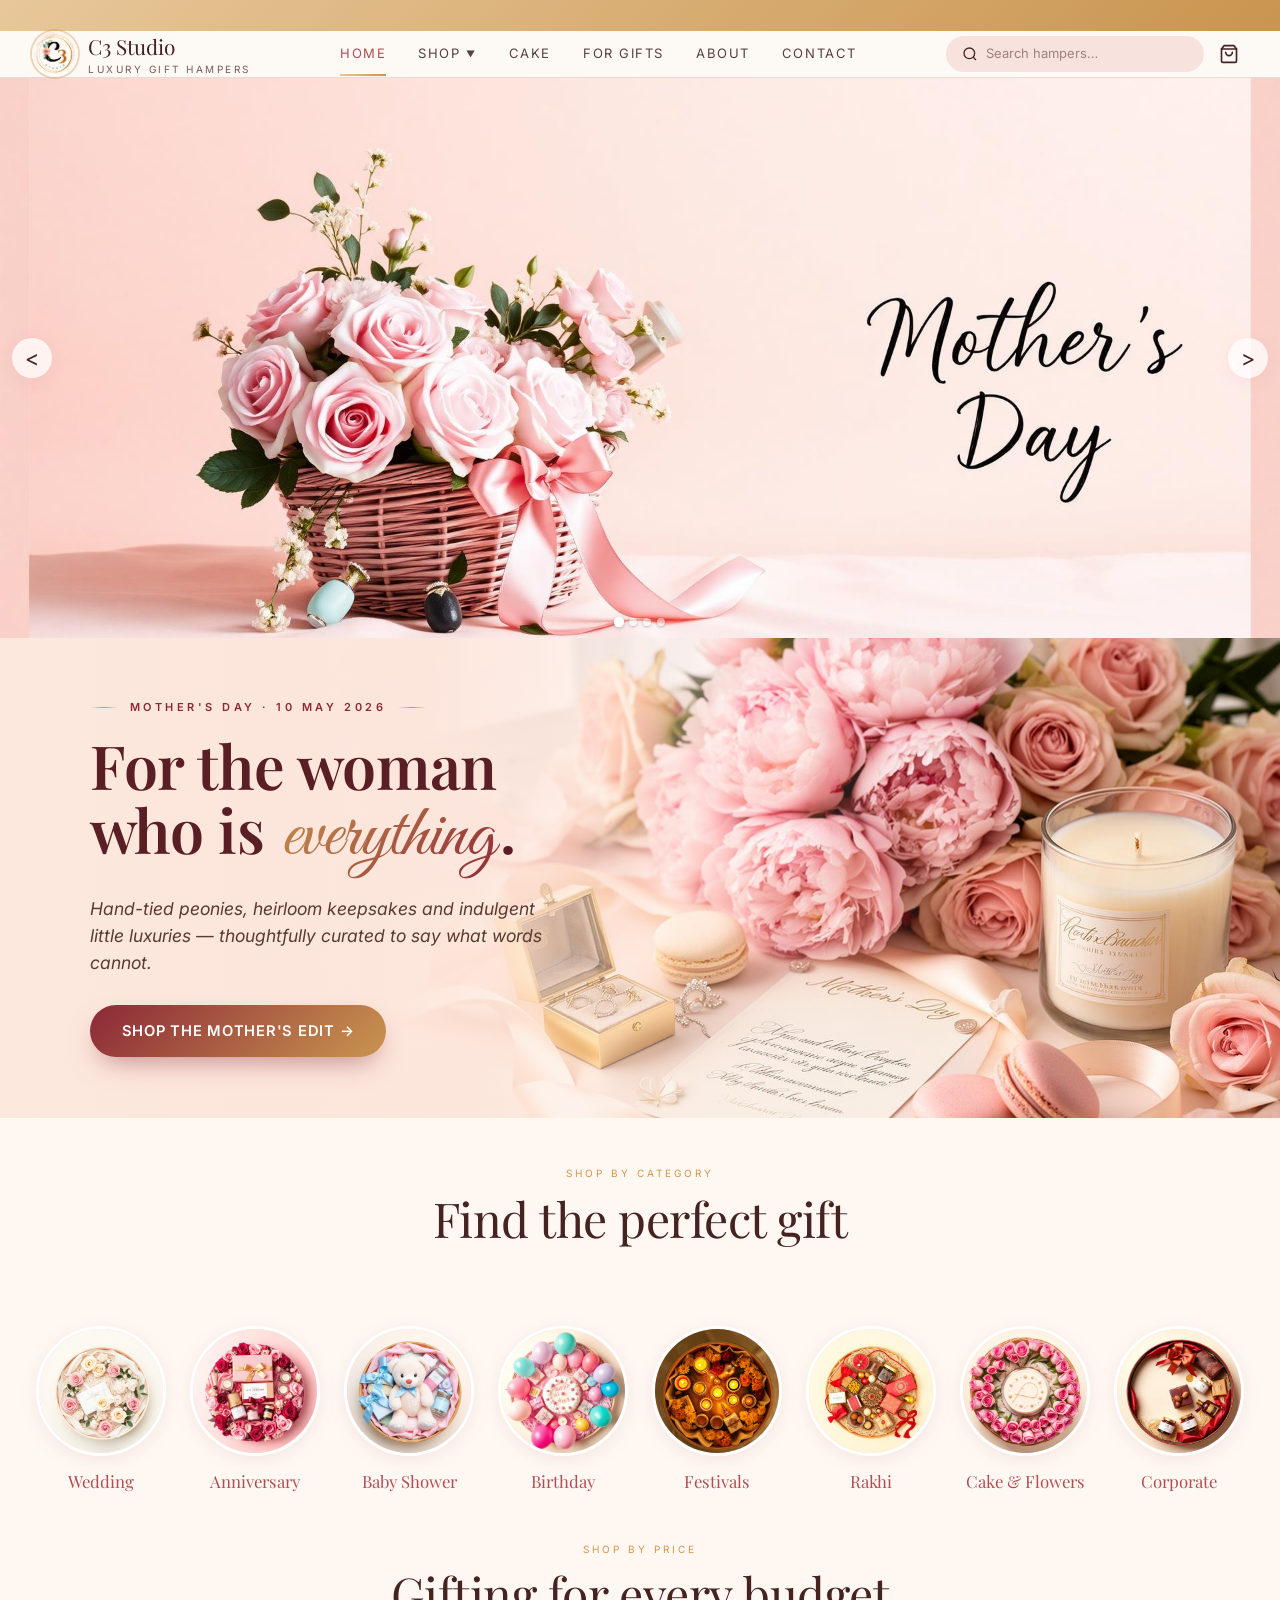
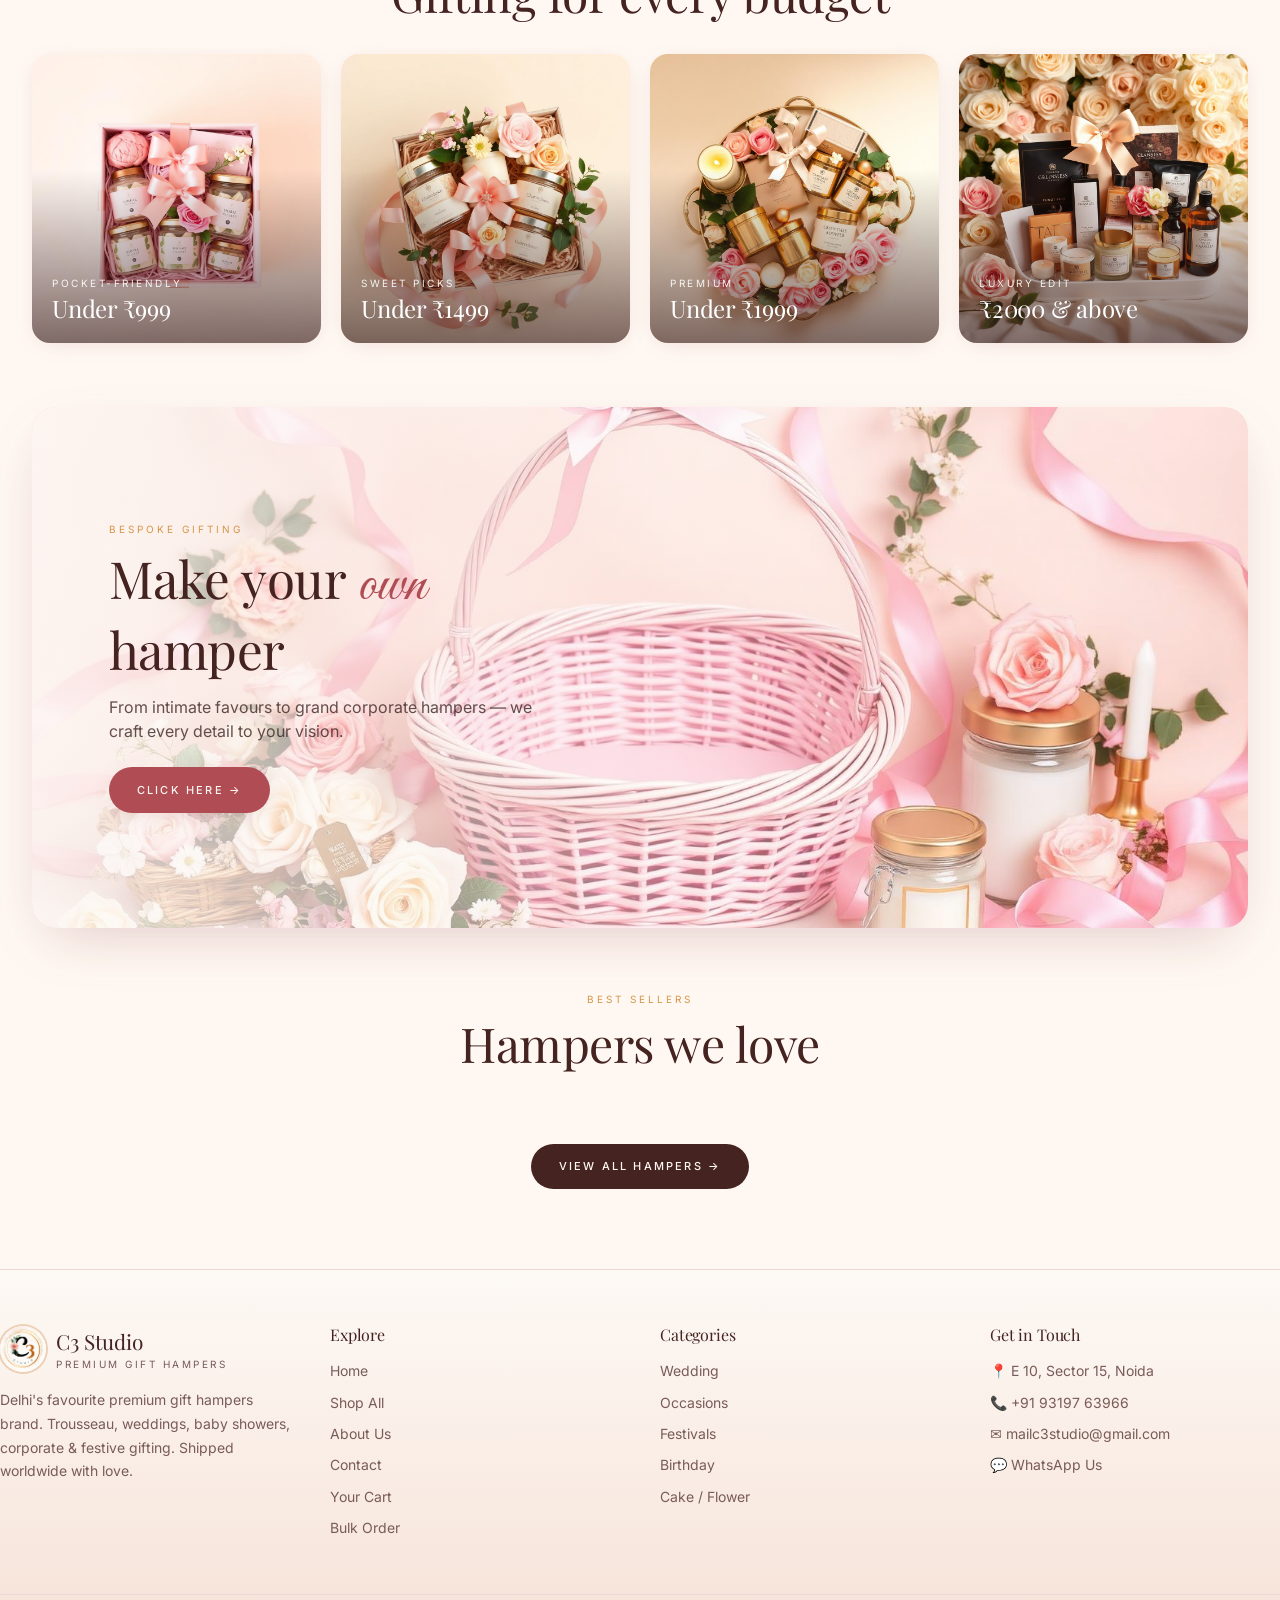
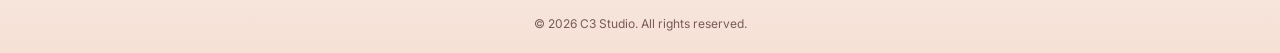
<file: index.html>
<!DOCTYPE html>
<html lang="en">
<head>
<meta charset="utf-8">
<meta name="viewport" content="width=device-width, initial-scale=1">
<title>C3 Studio — Luxury Customised Gift Hampers | Delhi NCR</title>
<meta name="description" content="Premium customised gift hampers for weddings, baby showers, corporate & festive occasions. Handcrafted in Delhi, shipped worldwide.">
<link rel="icon" href="/images/logo.png">
<link rel="preconnect" href="https://fonts.googleapis.com">
<link rel="preconnect" href="https://fonts.gstatic.com" crossorigin>
<link rel="stylesheet" href="https://fonts.googleapis.com/css2?family=Playfair+Display:wght@500;600;700&family=Inter:wght@400;500;600&family=Great+Vibes&display=swap">
<link rel="stylesheet" href="/assets/styles-D3NVSlnM.css">
<style>
:root{--radius:.75rem;--background:oklch(98.5% .012 60);--foreground:oklch(30% .05 25);--card:oklch(100% 0 0);--card-foreground:oklch(30% .05 25);--primary:oklch(55% .13 18);--primary-foreground:oklch(98% .01 60);--primary-glow:oklch(70% .15 18);--secondary:oklch(93% .025 30);--secondary-foreground:oklch(30% .05 25);--muted:oklch(93% .02 30);--muted-foreground:oklch(50% .04 25);--accent:oklch(72% .12 70);--accent-foreground:oklch(30% .05 25);--border:oklch(90% .02 30);--input:oklch(90% .02 30);--ring:oklch(72% .12 70);--gradient-gold:linear-gradient(135deg,#e8c79a,#c9954f);--gradient-blush:linear-gradient(180deg,#fdf9f5 0%,#f6e1d6 100%);--gradient-luxe:linear-gradient(135deg,#f4e0d8 0%,#ecc5b8 50%,#d8a880 100%);--shadow-soft:0 4px 24px -8px #8c28372e;--shadow-luxe:0 20px 60px -20px #78283240;--shadow-gold:0 8px 30px -10px #d49a5e66}
body{font-family:var(--font-body);background:var(--background);color:var(--foreground);margin:0}

.marquee{overflow:hidden}.marquee-track{display:flex;gap:3rem;white-space:nowrap;animation:marquee 5s linear infinite}
@keyframes marquee{0%{transform:translateX(0)}100%{transform:translateX(-50%)}}

.carousel{position:relative;overflow:hidden;background:#f3e4d8;width:100%;aspect-ratio:16/7;max-height:560px}
.carousel-slide{display:none;width:100%;height:100%}
.carousel-slide.active{display:block}
.carousel-slide img{width:100%;height:100%;object-fit:cover;object-position:center;display:block}
.carousel-arrow{position:absolute;top:50%;transform:translateY(-50%);background:rgba(255,255,255,.75);border:none;border-radius:50%;width:40px;height:40px;font-size:22px;cursor:pointer;z-index:10;display:flex;align-items:center;justify-content:center;transition:background .2s}
.carousel-arrow:hover{background:rgba(255,255,255,.95)}
.carousel-arrow.prev{left:12px}
.carousel-arrow.next{right:12px}
.carousel-dots{position:absolute;bottom:12px;left:50%;transform:translateX(-50%);display:flex;gap:6px;z-index:10}
.carousel-dots .dot{width:8px;height:8px;border-radius:50%;background:rgba(255,255,255,.5);cursor:pointer;transition:background .2s}
.carousel-dots .dot.active{background:#fff}

@media(max-width:640px){
  .carousel{aspect-ratio:4/3;max-height:none}
  .carousel-arrow{width:32px;height:32px;font-size:18px}
}

.feature-banner{width:100%;aspect-ratio:16/6;max-height:480px;overflow:hidden;background:var(--secondary)}
.feature-banner img{width:100%;height:100%;object-fit:cover;object-position:center;display:block}
@media(max-width:640px){.feature-banner{aspect-ratio:4/3;max-height:none}}

.mom-hero{position:relative;width:100%;aspect-ratio:16/6;max-height:560px;overflow:hidden;background:#fdeee5}
.mom-hero img{width:100%;height:100%;object-fit:cover;object-position:right center;display:block}
.mom-hero .mom-overlay{position:absolute;inset:0;display:flex;flex-direction:column;justify-content:center;padding:0 7vw;background:linear-gradient(90deg,rgba(253,233,222,.92) 0%,rgba(253,233,222,.7) 38%,rgba(253,233,222,.15) 62%,rgba(253,233,222,0) 80%);color:var(--foreground)}
.mom-hero .mom-overlay .eyebrow{display:inline-flex;align-items:center;gap:.75rem;font-size:11px;letter-spacing:.32em;text-transform:uppercase;color:#8c2837;margin-bottom:1.1rem;font-weight:600}
.mom-hero .mom-overlay .eyebrow::before,.mom-hero .mom-overlay .eyebrow::after{content:"";width:28px;height:1px;background:linear-gradient(90deg,transparent,#c9954f,transparent)}
.mom-hero .mom-overlay h2{font-family:'Playfair Display',serif;font-size:clamp(2rem,4.8vw,3.8rem);margin:0;line-height:1.05;font-weight:600;letter-spacing:-.01em;color:#5a1f24}
.mom-hero .mom-overlay h2 .script{font-family:'Great Vibes',cursive;background:linear-gradient(135deg,#c9954f,#8c2837);-webkit-background-clip:text;background-clip:text;color:transparent;font-weight:400;font-size:1.25em;line-height:1;padding:0 .05em}
.mom-hero .mom-overlay p{margin:1.25rem 0 1.75rem;max-width:480px;color:#5a3a32;font-size:clamp(.95rem,1.4vw,1.1rem);line-height:1.55;font-style:italic}
.mom-hero .mom-overlay .cta{align-self:flex-start;background:linear-gradient(135deg,#8c2837,#c9954f);color:#fff;padding:.95rem 2rem;border-radius:999px;text-decoration:none;font-weight:600;letter-spacing:.05em;font-size:.92rem;text-transform:uppercase;box-shadow:0 12px 28px -10px rgba(140,40,55,.55);transition:transform .25s ease,box-shadow .25s ease;border:none}
.mom-hero .mom-overlay .cta:hover{transform:translateY(-2px);box-shadow:0 18px 36px -12px rgba(140,40,55,.65)}
@media(max-width:640px){
  .mom-hero{aspect-ratio:auto!important;max-height:none!important;height:auto}
  .mom-hero img{width:100%;height:auto;object-fit:contain!important;display:block}
  .mom-hero .mom-overlay{position:relative!important;background:none!important;padding:1.5rem}
  .mom-hero h2{font-size:1.8rem}
}
</style>
</head>
<body>
<div id="nav-root"></div>

<section class="carousel" id="carousel">
  <div class="carousel-slide active"><img src="/images/banner-1.jpg" alt="Luxury Gift Hampers" fetchpriority="high"></div>
  <div class="carousel-slide"><img src="/images/banner-2.jpg" alt="Wedding Trousseau Hampers" loading="lazy"></div>
  <div class="carousel-slide"><img src="/images/banner-3.jpg" alt="Baby Shower Hampers" loading="lazy"></div>
  <div class="carousel-slide"><img src="/images/banner-4.jpg" alt="Corporate And Bulk Gifting" loading="lazy"></div>
  <button class="carousel-arrow prev" aria-label="Previous" onclick="carouselPrev()"><</button>
  <button class="carousel-arrow next" aria-label="Next" onclick="carouselNext()">></button>
  <div class="carousel-dots" id="carouselDots"></div>
</section>

<section class="mom-hero">
  <img src="/images/banner-mom.jpg" alt="Mother's Day Edit" loading="lazy">
  <div class="mom-overlay">
    <div class="eyebrow">Mother's Day · 10 May 2026</div>
    <h2>For the woman<br>who is <span class="script">everything</span>.</h2>
    <p>Hand-tied peonies, heirloom keepsakes and indulgent little luxuries — thoughtfully curated to say what words cannot.</p>
    <a href="/shop.html?q=mother" class="cta">Shop the Mother's Edit →</a>
  </div>
</section>
<br><br>

<section class="container-x section">
  <div class="section-head">
    <div class="label">Shop by Category</div>
    <h2>Find the perfect gift</h2>
  </div>
  <div class="cat-circles" id="catCircles"></div>
</section>

<section class="container-x section">
  <div class="section-head">
    <div class="label">Shop by Price</div>
    <h2>Gifting for every budget</h2>
  </div>
  <div class="price-grid">
    <a href="/shop.html?max=999" class="price-tile">
      <img src="/images/price-under999.jpg" alt="Under ₹999" loading="lazy">
      <div class="overlay"><div class="label">Pocket-friendly</div><h3>Under ₹999</h3></div>
    </a>
    <a href="/shop.html?max=1499" class="price-tile">
      <img src="/images/price-under1499.jpg" alt="Under ₹1499" loading="lazy">
      <div class="overlay"><div class="label">Sweet picks</div><h3>Under ₹1499</h3></div>
    </a>
    <a href="/shop.html?max=1999" class="price-tile">
      <img src="/images/price-under1999.jpg" alt="Under ₹1999" loading="lazy">
      <div class="overlay"><div class="label">Premium</div><h3>Under ₹1999</h3></div>
    </a>
    <a href="/shop.html?min=2000" class="price-tile">
      <img src="/images/price-luxe.jpg" alt="₹2000 & above" loading="lazy">
      <div class="overlay"><div class="label">Luxury edit</div><h3>₹2000 &amp; above</h3></div>
    </a>
  </div>
</section>

<div class="container-x">
  <a href="/contact.html" class="custom-cta" style="display:block">
    <img src="/images/custom-hamper.jpg" alt="Make your own hamper" loading="lazy">
    <div class="overlay">
      <div class="content">
        <div class="label">Bespoke Gifting</div>
        <h2>Make your <span class="em">own</span> hamper</h2>
        <p>From intimate favours to grand corporate hampers — we craft every detail to your vision.</p>
        <span class="btn btn-primary" style="margin-top:1.5rem">Click Here →</span>
      </div>
    </div>
  </a>
</div>

<section class="container-x section">
  <div class="section-head">
    <div class="label">Best Sellers</div>
    <h2>Hampers we love</h2>
  </div>
  <div class="grid-products" id="bestSellers"></div>
  <div style="text-align:center;margin-top:2.5rem">
    <a href="/shop.html" class="btn btn-dark">View All Hampers →</a>
  </div>
</section>

<div id="footer-root"></div>

<script src="/assets/site.js"></script>
<script>
// Render nav & footer
document.getElementById('nav-root').innerHTML = navHTML('home');
document.getElementById('footer-root').innerHTML = footerHTML();

// Carousel — 2 second auto-advance
const slides = document.querySelectorAll('.carousel-slide');
const dotsEl = document.getElementById('carouselDots');
let cur = 0;
slides.forEach((_,i)=>{
  const d = document.createElement('span');
  d.className = 'dot' + (i===0?' active':'');
  d.onclick = ()=>goTo(i);
  dotsEl.appendChild(d);
});
function goTo(n){
  slides[cur].classList.remove('active');
  dotsEl.children[cur].classList.remove('active');
  cur=(n+slides.length)%slides.length;
  slides[cur].classList.add('active');
  dotsEl.children[cur].classList.add('active');
}
function carouselPrev(){goTo(cur-1);}
function carouselNext(){goTo(cur+1);}
setInterval(()=>goTo(cur+1), 2000);

// Cat circles
const cats = [
  {img:"/images/cat-wedding.jpg",name:"Wedding",href:"/shop.html?category=Wedding"},
  {img:"/images/cat-anniversary.jpg",name:"Anniversary",href:"/shop.html?category=Occasions"},
  {img:"/images/cat-babyshower.jpg",name:"Baby Shower",href:"/shop.html?category=Occasions&sub=Baby+Shower+And+Baby+Announcement%2F+Baby+Arrival"},
  {img:"/images/cat-birthday.jpg",name:"Birthday",href:"/shop.html?category=Birthday"},
  {img:"/images/cat-festivals.jpg",name:"Festivals",href:"/shop.html?category=Festivals"},
  {img:"/images/cat-rakhi.jpg",name:"Rakhi",href:"/shop.html?category=Festivals&sub=Rakhi"},
  {img:"/images/cat-cake.jpg",name:"Cake & Flowers",href:"/shop.html?category=Cake%2FFlower+Hampers"},
  {img:"/images/cat-corporate.jpg",name:"Corporate",href:"/bulk.html"}
];
document.getElementById('catCircles').innerHTML = cats.map(c=>`
  <a href="${c.href}" class="cat-circle">
    <div class="img-wrap"><img src="${c.img}" alt="${c.name}" loading="lazy"></div>
    <div class="name">${c.name}</div>
  </a>`).join('');

// ---- Sanity image ref parser ----
function parseSanityImageRef(ref) {
  if (!ref) return null;
  const without = ref.replace(/^image-/, '');
  const lastDash = without.lastIndexOf('-');
  if (lastDash === -1) return null;
  const ext = without.slice(lastDash + 1);
  const base = without.slice(0, lastDash);
  return `https://cdn.sanity.io/images/vm9jk6j1/production/${base}.${ext}`;
}

// ---- Plain fetch — no CDN needed ----
const SANITY_PROJECT = "vm9jk6j1";
const SANITY_DATASET = "production";

function sanityFetch(query) {
  const url = `https://${SANITY_PROJECT}.api.sanity.io/v2025-01-01/data/query/${SANITY_DATASET}?query=${encodeURIComponent(query)}`;
  return fetch(url).then(r => r.json()).then(r => r.result);
}

sanityFetch(`*[_type == "product"]`).then((products) => {
  const formattedProducts = products.map((p) => {
    let imageUrl = "/images/placeholder.jpg";
    const imageField = p.image;
    let ref = null;
    if (Array.isArray(imageField) && imageField.length > 0) {
      ref = imageField[0]?.asset?._ref;
    } else if (imageField && !Array.isArray(imageField)) {
      ref = imageField?.asset?._ref;
    }
    if (ref) {
      const parsed = parseSanityImageRef(ref);
      if (parsed) imageUrl = parsed;
    }
    return {
      id: p._id,
      slug: p.slug?.current || p.title?.toLowerCase().replace(/\s+/g,'-'),
      name: p.title || "Product",
      price: p.price || 0,
      image: [imageUrl],
      category: p.category ? (Array.isArray(p.category) ? p.category : [p.category]) : ["Hampers"],
      subcategory: p.subcategory ? (Array.isArray(p.subcategory) ? p.subcategory : [p.subcategory]) : [],
      tagline: p.tagline || p.description || "",
      description: p.description || "",
      details: Array.isArray(p.details) ? p.details : []
    };
  });

  document.getElementById('bestSellers').innerHTML =
    formattedProducts.slice(0,8).map((p,i) => productCardHTML(p, i<4)).join('');

}).catch((err) => {
  console.warn("Sanity fetch failed:", err);
});

updateCartCount();
window.addEventListener('cart:update', updateCartCount);
</script>

</body>
</html>
</file>
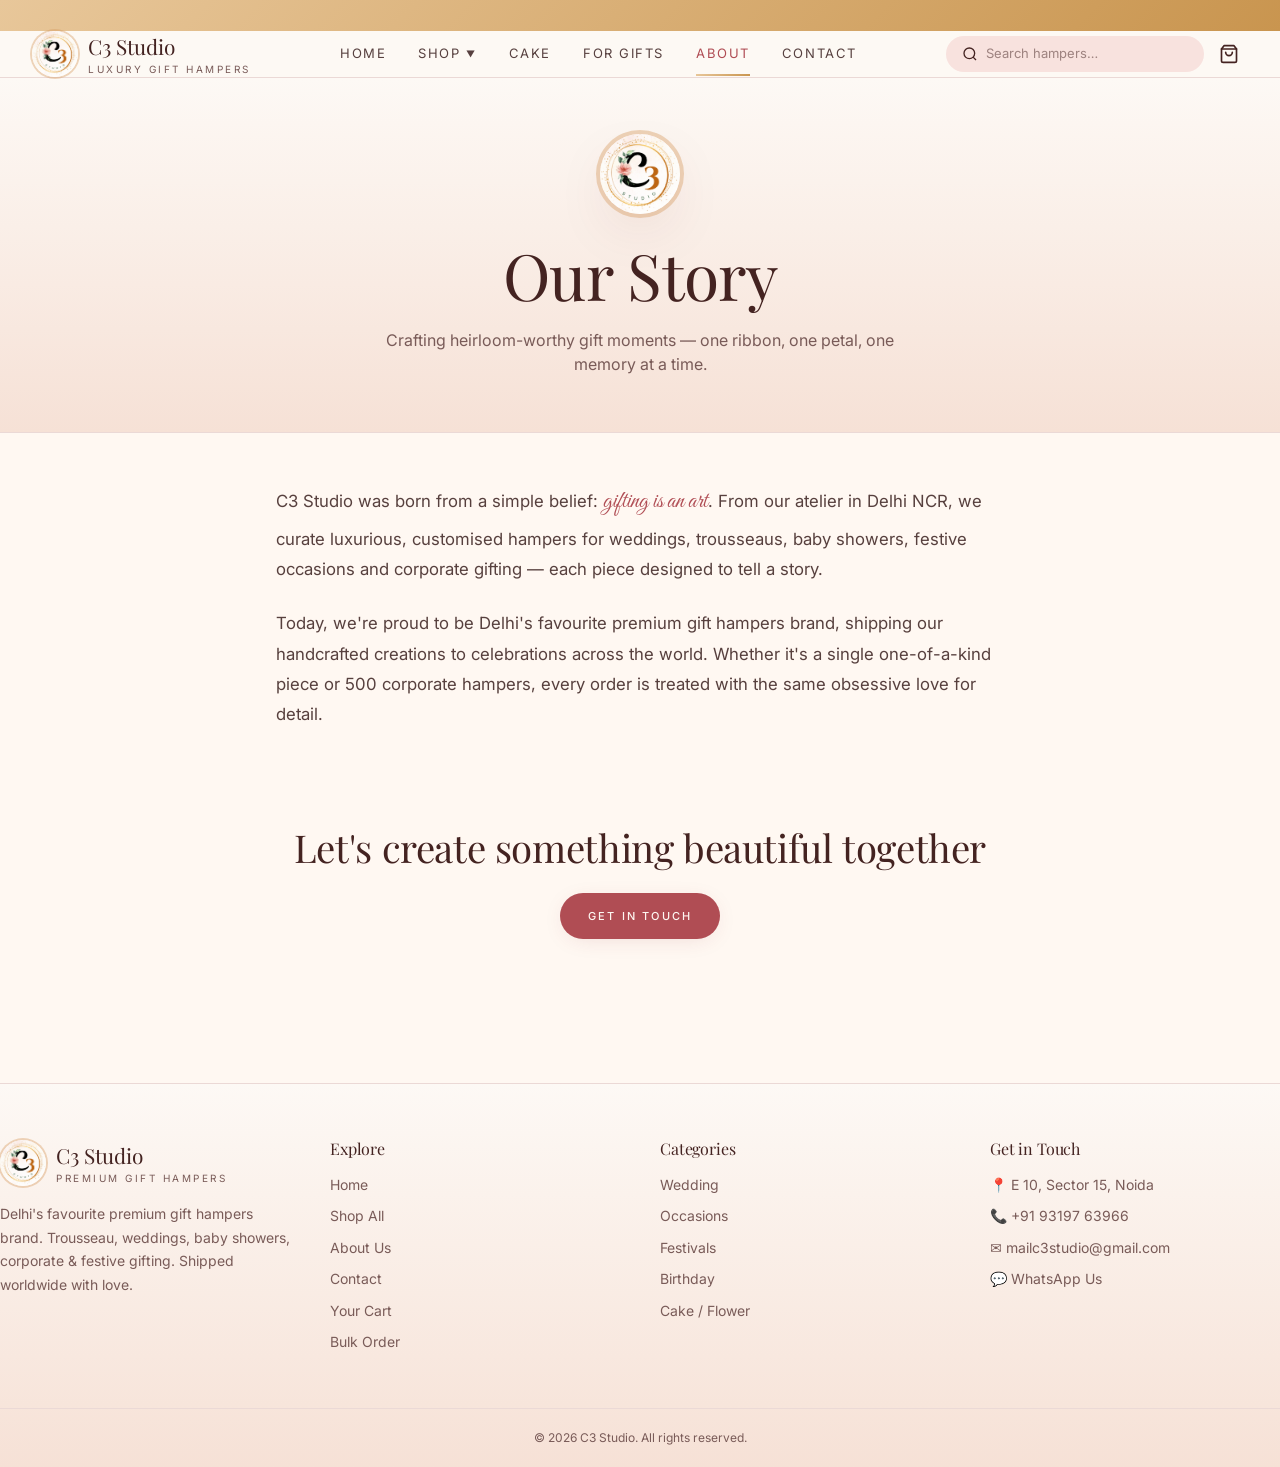
<file: about.html>
<!DOCTYPE html>
<html lang="en">
<head>
<meta charset="utf-8">
<meta name="viewport" content="width=device-width, initial-scale=1">
<title>Our Story — C3 Studio</title>
<meta name="description" content="C3 Studio — Crafting heirloom-worthy gift moments from Delhi NCR.">
<link rel="icon" href="/images/logo.png">
<link rel="preconnect" href="https://fonts.googleapis.com">
<link rel="preconnect" href="https://fonts.gstatic.com" crossorigin>
<link rel="stylesheet" href="https://fonts.googleapis.com/css2?family=Playfair+Display:wght@500;600;700&family=Inter:wght@400;500;600&family=Great+Vibes&display=swap">
<link rel="stylesheet" href="/assets/styles-D3NVSlnM.css">
<style>
:root{--radius:.75rem;--background:oklch(98.5% .012 60);--foreground:oklch(30% .05 25);--card:oklch(100% 0 0);--card-foreground:oklch(30% .05 25);--primary:oklch(55% .13 18);--primary-foreground:oklch(98% .01 60);--primary-glow:oklch(70% .15 18);--secondary:oklch(93% .025 30);--secondary-foreground:oklch(30% .05 25);--muted:oklch(93% .02 30);--muted-foreground:oklch(50% .04 25);--accent:oklch(72% .12 70);--accent-foreground:oklch(30% .05 25);--border:oklch(90% .02 30);--input:oklch(90% .02 30);--ring:oklch(72% .12 70);--gradient-gold:linear-gradient(135deg,#e8c79a,#c9954f);--gradient-blush:linear-gradient(180deg,#fdf9f5 0%,#f6e1d6 100%);--gradient-luxe:linear-gradient(135deg,#f4e0d8 0%,#ecc5b8 50%,#d8a880 100%);--shadow-soft:0 4px 24px -8px #8c28372e;--shadow-luxe:0 20px 60px -20px #78283240;--shadow-gold:0 8px 30px -10px #d49a5e66}
body{font-family:var(--font-body);background:var(--background);color:var(--foreground);margin:0}
.marquee{overflow:hidden}.marquee-track{display:flex;gap:3rem;white-space:nowrap;animation:marquee 5s linear infinite}
@keyframes marquee{0%{transform:translateX(0)}100%{transform:translateX(-50%)}}
</style>
</head>
<body>
<div id="nav-root"></div>
<section class="page-banner">
  <div class="container-x">
    <img src="/images/logo.png" alt="C3 Studio" style="width:80px;height:80px;border-radius:50%;margin:0 auto;box-shadow:0 0 0 4px rgba(212,154,94,.4),var(--shadow-luxe);object-fit:cover">
    <h1 style="margin-top:1.5rem">Our Story</h1>
    <p>Crafting heirloom-worthy gift moments — one ribbon, one petal, one memory at a time.</p>
  </div>
</section>
<section class="story">
  <p>C3 Studio was born from a simple belief: <span class="script">gifting is an art</span>. From our atelier in Delhi NCR, we curate luxurious, customised hampers for weddings, trousseaus, baby showers, festive occasions and corporate gifting — each piece designed to tell a story.</p>
  <p>Today, we're proud to be Delhi's favourite premium gift hampers brand, shipping our handcrafted creations to celebrations across the world. Whether it's a single one-of-a-kind piece or 500 corporate hampers, every order is treated with the same obsessive love for detail.</p>
</section>
<section class="container-x" style="text-align:center;padding:3rem 1rem 4rem">
  <h2 style="font-family:var(--font-display);font-size:clamp(1.75rem,3vw,2.5rem)">Let's create something beautiful together</h2>
  <a href="/contact.html" class="btn btn-primary" style="margin-top:1.5rem">Get in Touch</a>
</section>
<div id="footer-root"></div>
<script src="/assets/site.js"></script>
<script>
document.getElementById('nav-root').innerHTML = navHTML('about');
document.getElementById('footer-root').innerHTML = footerHTML();
updateCartCount();
window.addEventListener('cart:update', updateCartCount);
</script>
</body>
</html>
</file>
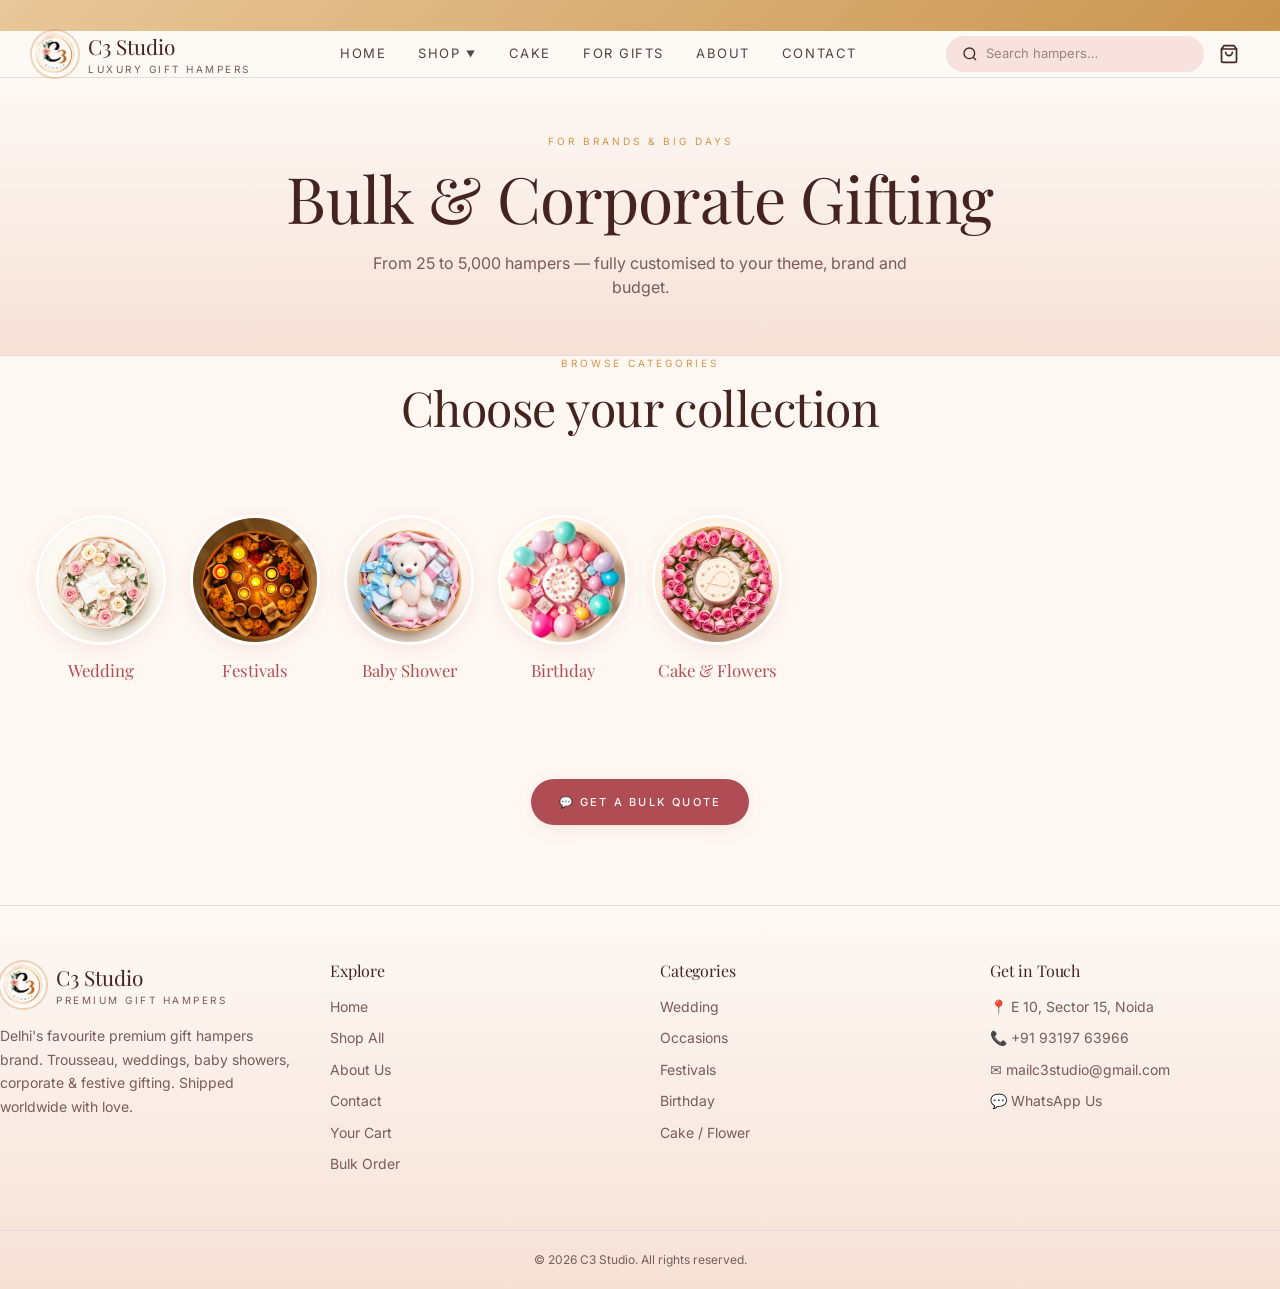
<file: bulk.html>
<!DOCTYPE html>
<html lang="en">
<head>
<meta charset="utf-8">
<meta name="viewport" content="width=device-width, initial-scale=1">
<title>Bulk & Corporate Gifting — C3 Studio</title>
<meta name="description" content="From 25 to 5,000 hampers — fully customised to your theme, brand and budget.">
<link rel="icon" href="/images/logo.png">
<link rel="preconnect" href="https://fonts.googleapis.com">
<link rel="preconnect" href="https://fonts.gstatic.com" crossorigin>
<link rel="stylesheet" href="https://fonts.googleapis.com/css2?family=Playfair+Display:wght@500;600;700&family=Inter:wght@400;500;600&family=Great+Vibes&display=swap">
<link rel="stylesheet" href="/assets/styles-D3NVSlnM.css">
<style>
:root{--radius:.75rem;--background:oklch(98.5% .012 60);--foreground:oklch(30% .05 25);--card:oklch(100% 0 0);--card-foreground:oklch(30% .05 25);--primary:oklch(55% .13 18);--primary-foreground:oklch(98% .01 60);--primary-glow:oklch(70% .15 18);--secondary:oklch(93% .025 30);--secondary-foreground:oklch(30% .05 25);--muted:oklch(93% .02 30);--muted-foreground:oklch(50% .04 25);--accent:oklch(72% .12 70);--accent-foreground:oklch(30% .05 25);--border:oklch(90% .02 30);--input:oklch(90% .02 30);--ring:oklch(72% .12 70);--gradient-gold:linear-gradient(135deg,#e8c79a,#c9954f);--gradient-blush:linear-gradient(180deg,#fdf9f5 0%,#f6e1d6 100%);--gradient-luxe:linear-gradient(135deg,#f4e0d8 0%,#ecc5b8 50%,#d8a880 100%);--shadow-soft:0 4px 24px -8px #8c28372e;--shadow-luxe:0 20px 60px -20px #78283240;--shadow-gold:0 8px 30px -10px #d49a5e66}
body{font-family:var(--font-body);background:var(--background);color:var(--foreground);margin:0}
.marquee{overflow:hidden}.marquee-track{display:flex;gap:3rem;white-space:nowrap;animation:marquee 5s linear infinite}
@keyframes marquee{0%{transform:translateX(0)}100%{transform:translateX(-50%)}}
</style>
</head>
<body>
<div id="nav-root"></div>
<section class="page-banner">
  <div class="container-x">
    <div class="label">For Brands & Big Days</div>
    <h1>Bulk & Corporate Gifting</h1>
    <p>From 25 to 5,000 hampers — fully customised to your theme, brand and budget.</p>
  </div>
</section>
<section class="container-x section">
  <div class="section-head">
    <div class="label">Browse Categories</div>
    <h2>Choose your collection</h2>
  </div>
  <div class="cat-circles">
    <a href="/shop.html?category=Wedding" class="cat-circle">
      <div class="img-wrap"><img src="/images/cat-wedding.jpg" alt="Wedding" loading="lazy"></div>
      <div class="name">Wedding</div>
    </a>
    <a href="/shop.html?category=Festivals" class="cat-circle">
      <div class="img-wrap"><img src="/images/cat-festivals.jpg" alt="Festivals" loading="lazy"></div>
      <div class="name">Festivals</div>
    </a>
    <a href="/shop.html?category=Occasions&sub=Baby+Shower+And+Baby+Announcement%2F+Baby+Arrival" class="cat-circle">
      <div class="img-wrap"><img src="/images/cat-babyshower.jpg" alt="Baby Shower" loading="lazy"></div>
      <div class="name">Baby Shower</div>
    </a>
    <a href="/shop.html?category=Birthday" class="cat-circle">
      <div class="img-wrap"><img src="/images/cat-birthday.jpg" alt="Birthday" loading="lazy"></div>
      <div class="name">Birthday</div>
    </a>
    <a href="/shop.html?category=Cake%2FFlower+Hampers" class="cat-circle">
      <div class="img-wrap"><img src="/images/cat-cake.jpg" alt="Cake & Flowers" loading="lazy"></div>
      <div class="name">Cake & Flowers</div>
    </a>
  </div>
  <div style="text-align:center;margin-top:3rem">
    <a id="bulkWA" href="#" target="_blank" rel="noreferrer" class="btn btn-primary">💬 Get a Bulk Quote</a>
  </div>
</section>
<div id="footer-root"></div>
<script src="/assets/site.js"></script>
<script>
document.getElementById('nav-root').innerHTML = navHTML('');
document.getElementById('footer-root').innerHTML = footerHTML();
document.getElementById('bulkWA').href = 'https://wa.me/'+WA+'?text='+encodeURIComponent("Hi C3 Studio! I'd like a bulk gifting quote.");
updateCartCount();
window.addEventListener('cart:update', updateCartCount);
</script>
</body>
</html>
</file>
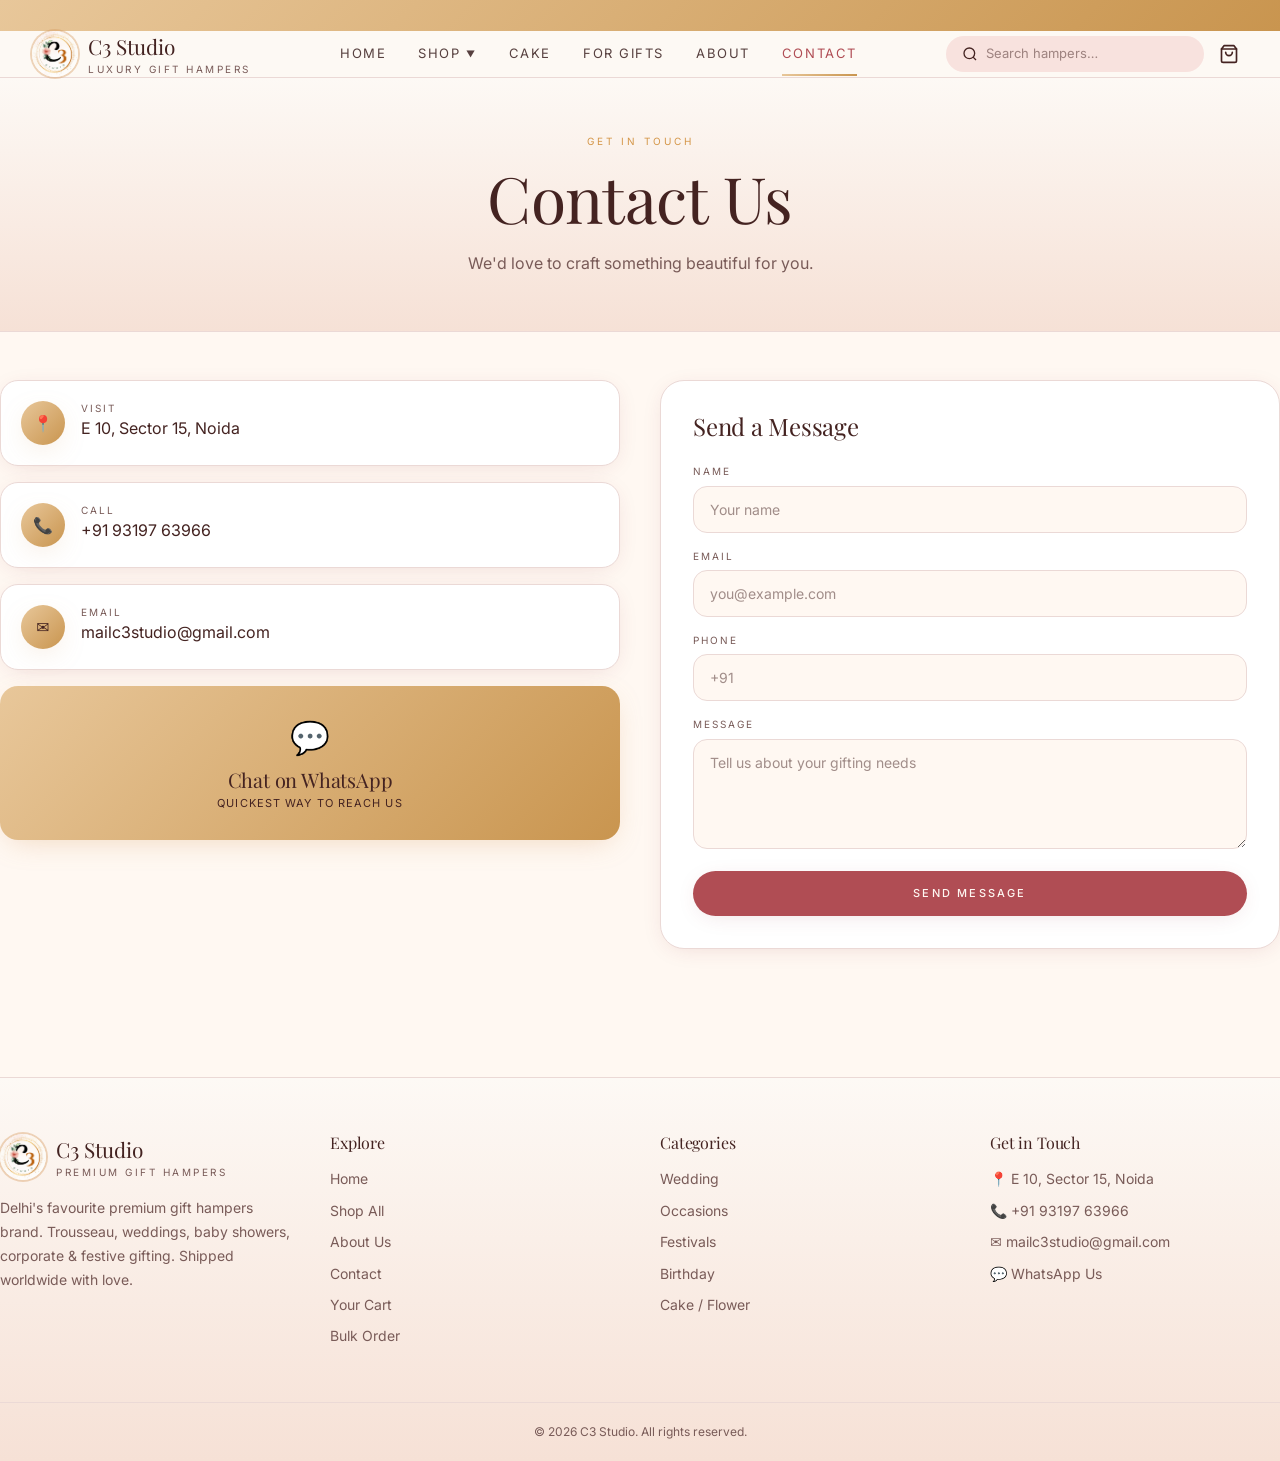
<file: contact.html>
<!DOCTYPE html>
<html lang="en">
<head>
<meta charset="utf-8">
<meta name="viewport" content="width=device-width, initial-scale=1">
<title>Contact Us — C3 Studio</title>
<meta name="description" content="Get in touch with C3 Studio for custom gift hampers, bulk orders and more.">
<link rel="icon" href="/images/logo.png">
<link rel="preconnect" href="https://fonts.googleapis.com">
<link rel="preconnect" href="https://fonts.gstatic.com" crossorigin>
<link rel="stylesheet" href="https://fonts.googleapis.com/css2?family=Playfair+Display:wght@500;600;700&family=Inter:wght@400;500;600&family=Great+Vibes&display=swap">
<link rel="stylesheet" href="/assets/styles-D3NVSlnM.css">
<style>
:root{--radius:.75rem;--background:oklch(98.5% .012 60);--foreground:oklch(30% .05 25);--card:oklch(100% 0 0);--card-foreground:oklch(30% .05 25);--primary:oklch(55% .13 18);--primary-foreground:oklch(98% .01 60);--primary-glow:oklch(70% .15 18);--secondary:oklch(93% .025 30);--secondary-foreground:oklch(30% .05 25);--muted:oklch(93% .02 30);--muted-foreground:oklch(50% .04 25);--accent:oklch(72% .12 70);--accent-foreground:oklch(30% .05 25);--border:oklch(90% .02 30);--input:oklch(90% .02 30);--ring:oklch(72% .12 70);--gradient-gold:linear-gradient(135deg,#e8c79a,#c9954f);--gradient-blush:linear-gradient(180deg,#fdf9f5 0%,#f6e1d6 100%);--gradient-luxe:linear-gradient(135deg,#f4e0d8 0%,#ecc5b8 50%,#d8a880 100%);--shadow-soft:0 4px 24px -8px #8c28372e;--shadow-luxe:0 20px 60px -20px #78283240;--shadow-gold:0 8px 30px -10px #d49a5e66}
body{font-family:var(--font-body);background:var(--background);color:var(--foreground);margin:0}
.marquee{overflow:hidden}.marquee-track{display:flex;gap:3rem;white-space:nowrap;animation:marquee 5s linear infinite}
@keyframes marquee{0%{transform:translateX(0)}100%{transform:translateX(-50%)}}
</style>
</head>
<body>
<div id="nav-root"></div>
<section class="page-banner">
  <div class="container-x">
    <div class="label">Get in Touch</div>
    <h1>Contact Us</h1>
    <p>We'd love to craft something beautiful for you.</p>
  </div>
</section>
<section class="container-x contact-grid">
  <div>
    <div class="info-card">
      <div class="info-icon">📍</div>
      <div>
        <div style="font-size:10px;letter-spacing:.2em;text-transform:uppercase;color:var(--muted-foreground)">Visit</div>
        <div id="addr"></div>
      </div>
    </div>
    <div class="info-card">
      <div class="info-icon">📞</div>
      <div>
        <div style="font-size:10px;letter-spacing:.2em;text-transform:uppercase;color:var(--muted-foreground)">Call</div>
        <div><a id="phoneLink" href="#"></a></div>
      </div>
    </div>
    <div class="info-card">
      <div class="info-icon">✉</div>
      <div>
        <div style="font-size:10px;letter-spacing:.2em;text-transform:uppercase;color:var(--muted-foreground)">Email</div>
        <div><a id="emailLink" href="#"></a></div>
      </div>
    </div>
    <a id="waCard" href="#" target="_blank" rel="noreferrer" class="wa-card">
      <div style="font-size:2rem">💬</div>
      <h3 style="font-size:1.25rem;font-family:var(--font-display);margin-top:.4rem">Chat on WhatsApp</h3>
      <p style="font-size:11px;letter-spacing:.1em;margin-top:.25rem">QUICKEST WAY TO REACH US</p>
    </a>
  </div>
  <form class="form-card" onsubmit="sendMessage(event)">
    <h2>Send a Message</h2>
    <div class="field"><label>Name</label><input name="name" required placeholder="Your name"></div>
    <div class="field"><label>Email</label><input name="email" type="email" required placeholder="you@example.com"></div>
    <div class="field"><label>Phone</label><input name="phone" type="tel" placeholder="+91"></div>
    <div class="field"><label>Message</label><textarea name="message" required placeholder="Tell us about your gifting needs"></textarea></div>
    <button type="submit" class="btn btn-primary" style="width:100%">Send Message</button>
  </form>
</section>
<div id="footer-root"></div>
<script src="/assets/site.js"></script>
<script>
document.getElementById('nav-root').innerHTML = navHTML('contact');
document.getElementById('footer-root').innerHTML = footerHTML();
document.getElementById('addr').textContent = ADDRESS;
document.getElementById('phoneLink').href = 'tel:' + PHONE.replace(/\s+/g,'');
document.getElementById('phoneLink').textContent = PHONE;
document.getElementById('emailLink').href = 'mailto:' + EMAIL;
document.getElementById('emailLink').textContent = EMAIL;
document.getElementById('waCard').href = 'https://wa.me/' + WA;
function sendMessage(e){
  e.preventDefault();
  const fd = new FormData(e.target);
  const text = `Hi C3 Studio! 🌸\n\nName: ${fd.get('name')}\nEmail: ${fd.get('email')}\nPhone: ${fd.get('phone')}\n\n${fd.get('message')}`;
  window.open('https://wa.me/'+WA+'?text='+encodeURIComponent(text),'_blank');
}
updateCartCount();
window.addEventListener('cart:update', updateCartCount);
</script>
</body>
</html>
</file>
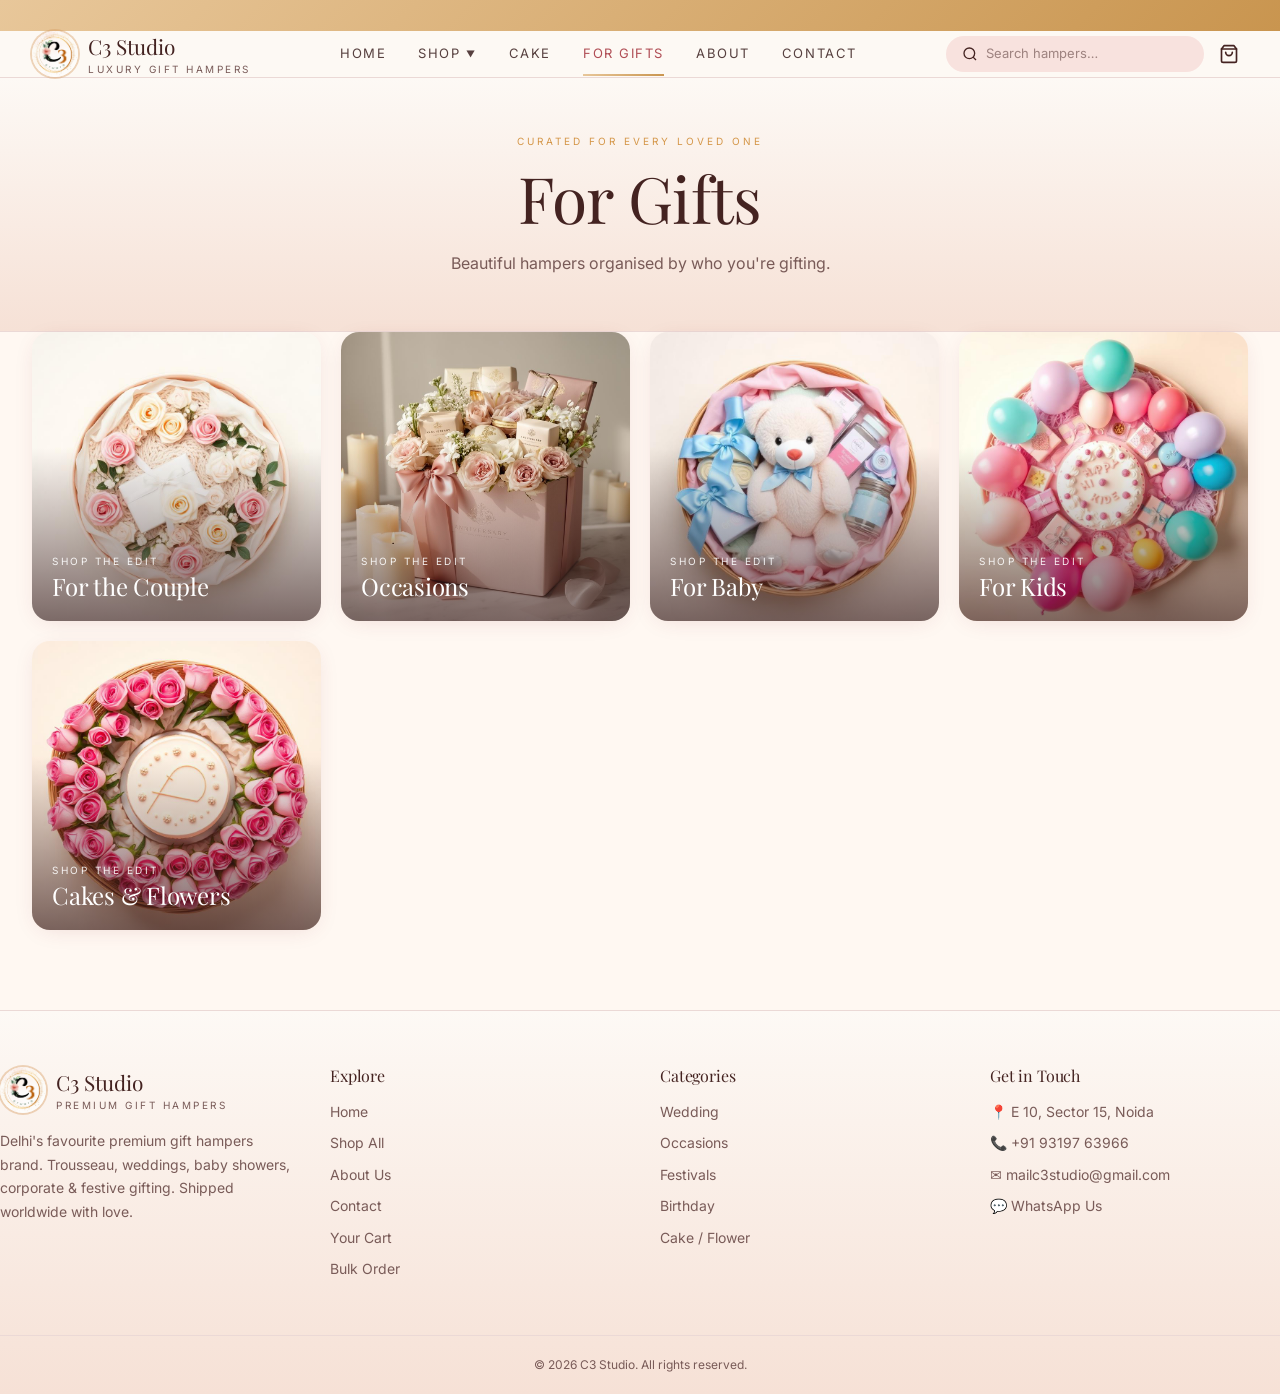
<file: gifts.html>
<!DOCTYPE html>
<html lang="en">
<head>
<meta charset="utf-8">
<meta name="viewport" content="width=device-width, initial-scale=1">
<title>For Gifts — C3 Studio</title>
<meta name="description" content="Beautiful hampers organised by who you're gifting.">
<link rel="icon" href="/images/logo.png">
<link rel="preconnect" href="https://fonts.googleapis.com">
<link rel="preconnect" href="https://fonts.gstatic.com" crossorigin>
<link rel="stylesheet" href="https://fonts.googleapis.com/css2?family=Playfair+Display:wght@500;600;700&family=Inter:wght@400;500;600&family=Great+Vibes&display=swap">
<link rel="stylesheet" href="/assets/styles-D3NVSlnM.css">
<style>
:root{--radius:.75rem;--background:oklch(98.5% .012 60);--foreground:oklch(30% .05 25);--card:oklch(100% 0 0);--card-foreground:oklch(30% .05 25);--primary:oklch(55% .13 18);--primary-foreground:oklch(98% .01 60);--primary-glow:oklch(70% .15 18);--secondary:oklch(93% .025 30);--secondary-foreground:oklch(30% .05 25);--muted:oklch(93% .02 30);--muted-foreground:oklch(50% .04 25);--accent:oklch(72% .12 70);--accent-foreground:oklch(30% .05 25);--border:oklch(90% .02 30);--input:oklch(90% .02 30);--ring:oklch(72% .12 70);--gradient-gold:linear-gradient(135deg,#e8c79a,#c9954f);--gradient-blush:linear-gradient(180deg,#fdf9f5 0%,#f6e1d6 100%);--gradient-luxe:linear-gradient(135deg,#f4e0d8 0%,#ecc5b8 50%,#d8a880 100%);--shadow-soft:0 4px 24px -8px #8c28372e;--shadow-luxe:0 20px 60px -20px #78283240;--shadow-gold:0 8px 30px -10px #d49a5e66}
body{font-family:var(--font-body);background:var(--background);color:var(--foreground);margin:0}
.marquee{overflow:hidden}.marquee-track{display:flex;gap:3rem;white-space:nowrap;animation:marquee 5s linear infinite}
@keyframes marquee{0%{transform:translateX(0)}100%{transform:translateX(-50%)}}
</style>
</head>
<body>
<div id="nav-root"></div>
<section class="page-banner">
  <div class="container-x">
    <div class="label">Curated For Every Loved One</div>
    <h1>For Gifts</h1>
    <p>Beautiful hampers organised by who you're gifting.</p>
  </div>
</section>
<section class="container-x section">
  <div class="price-grid">
    <a href="/shop.html?category=Wedding" class="price-tile">
      <img src="/images/cat-wedding.jpg" alt="For the Couple" loading="lazy">
      <div class="overlay"><div class="label">Shop the edit</div><h3>For the Couple</h3></div>
    </a>
    <a href="/shop.html?category=Occasions" class="price-tile">
      <img src="/images/cat-occasions.jpg" alt="Occasions" loading="lazy">
      <div class="overlay"><div class="label">Shop the edit</div><h3>Occasions</h3></div>
    </a>
    <a href="/shop.html?category=Occasions&sub=Baby+Shower+And+Baby+Announcement%2F+Baby+Arrival" class="price-tile">
      <img src="/images/cat-babyshower.jpg" alt="For Baby" loading="lazy">
      <div class="overlay"><div class="label">Shop the edit</div><h3>For Baby</h3></div>
    </a>
    <a href="/shop.html?category=Birthday" class="price-tile">
      <img src="/images/cat-birthday.jpg" alt="For Kids" loading="lazy">
      <div class="overlay"><div class="label">Shop the edit</div><h3>For Kids</h3></div>
    </a>
    <a href="/shop.html?category=Cake%2FFlower+Hampers" class="price-tile">
      <img src="/images/cat-cake.jpg" alt="Cakes & Flowers" loading="lazy">
      <div class="overlay"><div class="label">Shop the edit</div><h3>Cakes & Flowers</h3></div>
    </a>
  </div>
</section>
<div id="footer-root"></div>
<script src="/assets/site.js"></script>
<script>
document.getElementById('nav-root').innerHTML = navHTML('gifts');
document.getElementById('footer-root').innerHTML = footerHTML();
updateCartCount();
window.addEventListener('cart:update', updateCartCount);
</script>
</body>
</html>
</file>
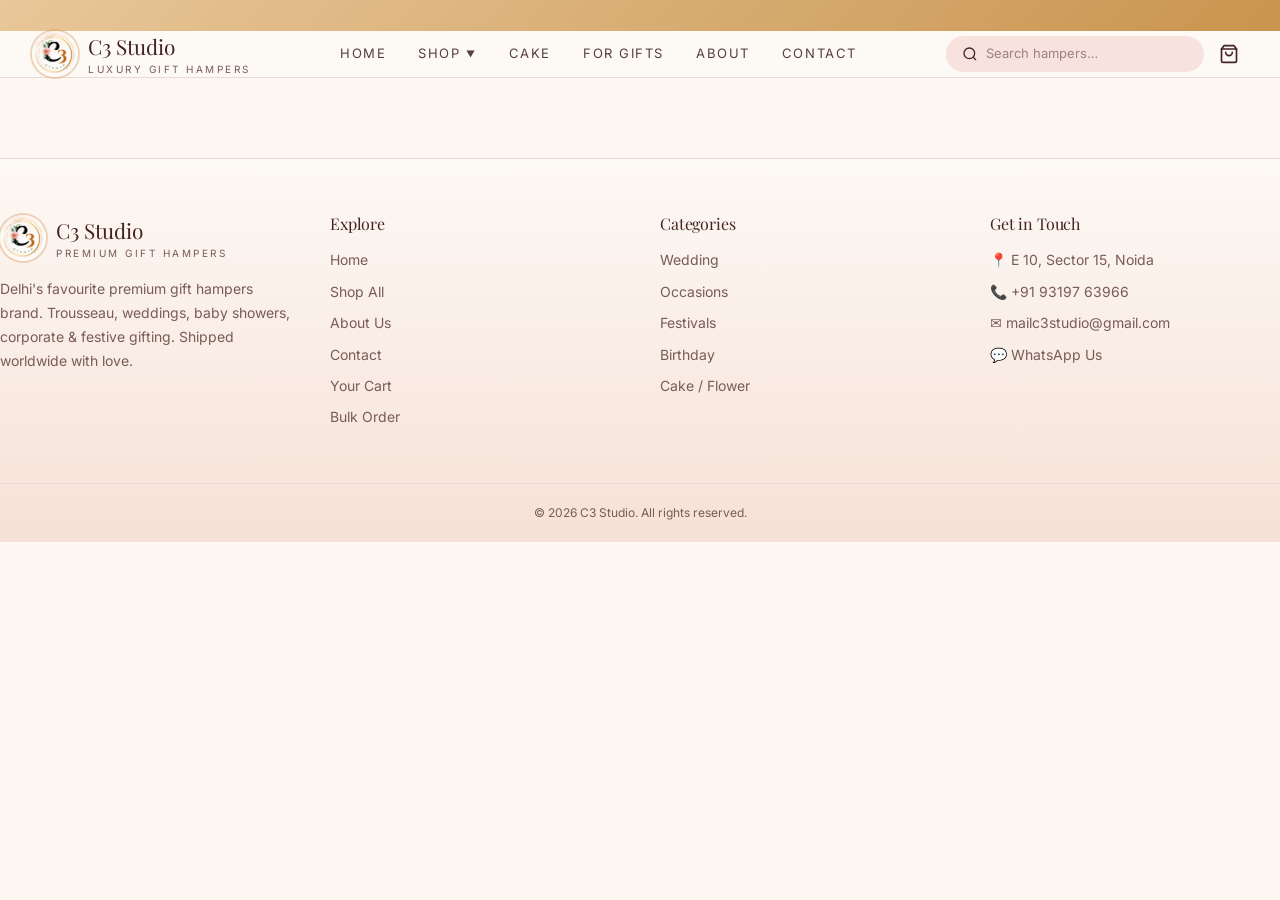
<file: product.html>
<!DOCTYPE html>
<html lang="en">
<head>
<meta charset="utf-8">
<meta name="viewport" content="width=device-width, initial-scale=1">
<title>Product — C3 Studio</title>
<meta name="description" content="Premium gift hampers by C3 Studio.">
<link rel="icon" href="/images/logo.png">
<link rel="preconnect" href="https://fonts.googleapis.com">
<link rel="preconnect" href="https://fonts.gstatic.com" crossorigin>
<link rel="stylesheet" href="https://fonts.googleapis.com/css2?family=Playfair+Display:wght@500;600;700&family=Inter:wght@400;500;600&family=Great+Vibes&display=swap">
<link rel="stylesheet" href="/assets/styles-D3NVSlnM.css">
<style>
:root{--radius:.75rem;--background:oklch(98.5% .012 60);--foreground:oklch(30% .05 25);--card:oklch(100% 0 0);--card-foreground:oklch(30% .05 25);--primary:oklch(55% .13 18);--primary-foreground:oklch(98% .01 60);--primary-glow:oklch(70% .15 18);--secondary:oklch(93% .025 30);--secondary-foreground:oklch(30% .05 25);--muted:oklch(93% .02 30);--muted-foreground:oklch(50% .04 25);--accent:oklch(72% .12 70);--accent-foreground:oklch(30% .05 25);--border:oklch(90% .02 30);--input:oklch(90% .02 30);--ring:oklch(72% .12 70);--gradient-gold:linear-gradient(135deg,#e8c79a,#c9954f);--gradient-blush:linear-gradient(180deg,#fdf9f5 0%,#f6e1d6 100%);--gradient-luxe:linear-gradient(135deg,#f4e0d8 0%,#ecc5b8 50%,#d8a880 100%);--shadow-soft:0 4px 24px -8px #8c28372e;--shadow-luxe:0 20px 60px -20px #78283240;--shadow-gold:0 8px 30px -10px #d49a5e66}
body{font-family:var(--font-body);background:var(--background);color:var(--foreground);margin:0}
.marquee{overflow:hidden}.marquee-track{display:flex;gap:3rem;white-space:nowrap;animation:marquee 5s linear infinite}
@keyframes marquee{0%{transform:translateX(0)}100%{transform:translateX(-50%)}}

/* Product image slider */
.pdp-slider{position:relative;overflow:hidden;border-radius:var(--radius);background:var(--secondary)}
.pdp-slides{display:flex;transition:transform .35s ease}
.pdp-slide{min-width:100%;aspect-ratio:1/1}
.pdp-slide img{width:100%;height:100%;object-fit:cover;display:block;border-radius:var(--radius)}
.pdp-arrow{position:absolute;top:50%;transform:translateY(-50%);background:rgba(255,255,255,.82);border:none;border-radius:50%;width:38px;height:38px;font-size:20px;cursor:pointer;z-index:10;display:flex;align-items:center;justify-content:center;box-shadow:0 2px 8px rgba(0,0,0,.12);transition:background .2s}
.pdp-arrow:hover{background:#fff}
.pdp-arrow.prev{left:10px}
.pdp-arrow.next{right:10px}
.pdp-dots{display:flex;justify-content:center;gap:6px;margin-top:.6rem}
.pdp-dots span{width:8px;height:8px;border-radius:50%;background:var(--border);cursor:pointer;transition:background .2s}
.pdp-dots span.active{background:var(--primary)}
.pdp-thumbs{display:flex;gap:.5rem;margin-top:.75rem;overflow-x:auto;padding-bottom:4px}
.pdp-thumbs button{flex-shrink:0;border:2px solid transparent;padding:0;border-radius:10px;overflow:hidden;cursor:pointer;background:none;transition:border-color .2s}
.pdp-thumbs button.active{border-color:var(--primary)}
.pdp-thumbs img{width:72px;height:72px;object-fit:cover;display:block}
@media(max-width:640px){
  .pdp-thumbs img{width:56px;height:56px}
  .pdp-arrow{width:30px;height:30px;font-size:16px}
}
</style>
</head>
<body>
<div id="nav-root"></div>
<div id="page-root"></div>
<div id="footer-root"></div>

<script src="/assets/site.js"></script>

<script>
document.getElementById('nav-root').innerHTML = navHTML('');
document.getElementById('footer-root').innerHTML = footerHTML();

const params = new URLSearchParams(window.location.search);
const slug = params.get('slug');


// ===== FIND PRODUCT =====
let p = PRODUCTS.find(x => x.slug === slug);

if (p) {

  renderProductPage(p);

} else {

  // Static me nahi mila → Sanity se fetch karo
  loadSanityProductBySlug(slug, function(sanityProduct) {

    if (sanityProduct) {

      renderProductPage(sanityProduct);

    } else {

      document.getElementById('page-root').innerHTML = `
        <div style="text-align:center;padding:5rem">
          <p style="font-size:1.5rem;color:var(--muted-foreground)">
            Hamper not found
          </p>

          <a href="/shop.html"
             class="btn btn-primary"
             style="margin-top:1rem">
             Back to Shop
          </a>
        </div>
      `;
    }

  });
}



// ===== RENDER PRODUCT PAGE =====
function renderProductPage(product) {

  document.title = product.name + ' — C3 Studio';

  const imgs = Array.isArray(product.image)
    ? product.image
    : [product.image];

  const cat = Array.isArray(product.category)
    ? product.category.join(' · ')
    : product.category;

  const hasMultiple = imgs.length > 1;


  // ===== RELATED PRODUCTS =====
  const pCats = normArr(product.category)
    .concat(normArr(product.subcategory));

  const catSet = new Set(pCats);

  let related = PRODUCTS.filter(p =>
    p.id !== product.id &&
    normArr(p.category)
      .concat(normArr(p.subcategory))
      .some(c => catSet.has(c))
  ).slice(0, 4);

  if (!related.length) {
    related = PRODUCTS.filter(p => p.id !== product.id).slice(0, 4);
  }


  // ===== IMAGE SLIDER =====
  const sliderHTML = `
    <div class="pdp-slider" id="pdpSlider">

      <div class="pdp-slides" id="pdpSlides">
        ${imgs.map(src => `
          <div class="pdp-slide">
            <img src="${src}" alt="${product.name}" fetchpriority="high">
          </div>
        `).join('')}
      </div>

      ${hasMultiple ? `
        <button class="pdp-arrow prev" onclick="pdpGo(pdpCur-1)">‹</button>
        <button class="pdp-arrow next" onclick="pdpGo(pdpCur+1)">›</button>
      ` : ''}

    </div>

    ${hasMultiple ? `
      <div class="pdp-dots" id="pdpDots">
        ${imgs.map((_, i) => `
          <span class="${i === 0 ? 'active' : ''}"
                onclick="pdpGo(${i})"></span>
        `).join('')}
      </div>
    ` : ''}

    ${hasMultiple ? `
      <div class="pdp-thumbs" id="pdpThumbs">

        ${imgs.map((src, i) => `
          <button
            class="${i === 0 ? 'active' : ''}"
            onclick="pdpGo(${i})"
            id="pdpThumb${i}">

            <img src="${src}" alt="">
          </button>
        `).join('')}

      </div>
    ` : ''}
  `;



  // ===== PAGE HTML =====
  document.getElementById('page-root').innerHTML = `

    <div class="container-x" style="padding-top:1.5rem">
      <a href="/shop.html"
         style="font-size:11px;letter-spacing:.2em;text-transform:uppercase">
         ← Back to Shop
      </a>
    </div>

    <section class="container-x product-grid">

      <div>
        ${sliderHTML}
      </div>

      <div class="product-info">

        <div class="product-cat">${cat}</div>

        <h1>${product.name}</h1>

        <div class="product-tag">
          ${product.tagline || ''}
        </div>

        <div class="product-price">

          <span class="price">
            ${fmtPrice(product.price)}
          </span>

          ${product.oldPrice ? `
            <span class="price-old" style="font-size:1.1rem">
              ${fmtPrice(product.oldPrice)}
            </span>

            <span class="save-tag">
              Save ${fmtPrice(product.oldPrice - product.price)}
            </span>
          ` : ''}

        </div>

        <p class="product-desc">
          ${product.description || ''}
        </p>

        <ul class="detail-list">

          ${(product.details || []).map(d => `
            <li>
              <span class="detail-check">✓</span>
              ${d}
            </li>
          `).join('')}

        </ul>

        <div class="qty-cta">

          <div class="qty-control">
            <button onclick="changeQty(-1)">−</button>
            <span id="qtyVal">1</span>
            <button onclick="changeQty(1)">+</button>
          </div>

          <button class="btn btn-dark" onclick="addToCartPDP()">
            🛍 Add to Cart
          </button>

          <a href="${waCustomise(product)}"
             target="_blank"
             rel="noreferrer"
             class="btn btn-gold">

             ✨ Customise This Hamper
          </a>

          <a href="${waOrder(product)}"
             target="_blank"
             rel="noreferrer"
             class="btn btn-primary">

             💬 Order on WhatsApp
          </a>

        </div>

      </div>

    </section>


    <section class="container-x section">

      <h2 style="font-family:var(--font-display);font-size:2rem;margin-bottom:2rem">
        You may also love
      </h2>

      <div class="grid-products">
        ${related.map(p => productCardHTML(p)).join('')}
      </div>

    </section>
  `;



  // ===== SLIDER LOGIC =====
  let pdpCur = 0;
  const totalImgs = imgs.length;

  window.pdpGo = function(n) {

    pdpCur = ((n % totalImgs) + totalImgs) % totalImgs;

    document.getElementById('pdpSlides').style.transform =
      `translateX(-${pdpCur * 100}%)`;

    if (document.getElementById('pdpDots')) {

      document
        .querySelectorAll('#pdpDots span')
        .forEach((s, i) => {
          s.classList.toggle('active', i === pdpCur);
        });
    }

    document
      .querySelectorAll('[id^="pdpThumb"]')
      .forEach((b, i) => {
        b.classList.toggle('active', i === pdpCur);
      });
  };



  // ===== TOUCH SUPPORT =====
  let ts = 0;
  let tx = 0;

  const sliderEl = document.getElementById('pdpSlider');

  if (sliderEl && hasMultiple) {

    sliderEl.addEventListener('touchstart', e => {
      ts = e.touches[0].clientX;
      tx = ts;
    }, { passive: true });

    sliderEl.addEventListener('touchmove', e => {
      tx = e.touches[0].clientX;
    }, { passive: true });

    sliderEl.addEventListener('touchend', () => {

      const d = ts - tx;

      if (Math.abs(d) > 40) {
        window.pdpGo(d > 0 ? pdpCur + 1 : pdpCur - 1);
      }

    });
  }



  // ===== QTY =====
  let qty = 1;

  window.changeQty = function(d) {

    qty = Math.max(1, qty + d);

    document.getElementById('qtyVal').textContent = qty;
  };



  // ===== CART =====
  window.addToCartPDP = function() {

    cartAdd(product.id, qty);

    showToast('Added to cart ✓');
  };

}


updateCartCount();

window.addEventListener('cart:update', updateCartCount);
</script>
</body>
</html>
</file>
<file: assets/styles-D3NVSlnM.css>
@layer properties{@supports (((-webkit-hyphens:none)) and (not (margin-trim:inline))) or ((-moz-orient:inline) and (not (color:rgb(from red r g b)))){*,:before,:after,::backdrop{--tw-translate-x:0;--tw-translate-y:0;--tw-translate-z:0;--tw-rotate-x:initial;--tw-rotate-y:initial;--tw-rotate-z:initial;--tw-skew-x:initial;--tw-skew-y:initial;--tw-space-y-reverse:0;--tw-space-x-reverse:0;--tw-border-style:solid;--tw-leading:initial;--tw-font-weight:initial;--tw-tracking:initial;--tw-ordinal:initial;--tw-slashed-zero:initial;--tw-numeric-figure:initial;--tw-numeric-spacing:initial;--tw-numeric-fraction:initial;--tw-shadow:0 0 #0000;--tw-shadow-color:initial;--tw-shadow-alpha:100%;--tw-inset-shadow:0 0 #0000;--tw-inset-shadow-color:initial;--tw-inset-shadow-alpha:100%;--tw-ring-color:initial;--tw-ring-shadow:0 0 #0000;--tw-inset-ring-color:initial;--tw-inset-ring-shadow:0 0 #0000;--tw-ring-inset:initial;--tw-ring-offset-width:0px;--tw-ring-offset-color:#fff;--tw-ring-offset-shadow:0 0 #0000;--tw-outline-style:solid;--tw-blur:initial;--tw-brightness:initial;--tw-contrast:initial;--tw-grayscale:initial;--tw-hue-rotate:initial;--tw-invert:initial;--tw-opacity:initial;--tw-saturate:initial;--tw-sepia:initial;--tw-drop-shadow:initial;--tw-drop-shadow-color:initial;--tw-drop-shadow-alpha:100%;--tw-drop-shadow-size:initial;--tw-duration:initial;--tw-ease:initial;--tw-content:"";--tw-animation-delay:0s;--tw-animation-direction:normal;--tw-animation-duration:initial;--tw-animation-fill-mode:none;--tw-animation-iteration-count:1;--tw-enter-blur:0;--tw-enter-opacity:1;--tw-enter-rotate:0;--tw-enter-scale:1;--tw-enter-translate-x:0;--tw-enter-translate-y:0;--tw-exit-blur:0;--tw-exit-opacity:1;--tw-exit-rotate:0;--tw-exit-scale:1;--tw-exit-translate-x:0;--tw-exit-translate-y:0}}}@layer theme{:root,:host{--font-sans:ui-sans-serif, system-ui, sans-serif, "Apple Color Emoji", "Segoe UI Emoji", "Segoe UI Symbol", "Noto Color Emoji";--font-mono:ui-monospace, SFMono-Regular, Menlo, Monaco, Consolas, "Liberation Mono", "Courier New", monospace;--color-black:#000;--spacing:.25rem;--container-sm:24rem;--container-md:28rem;--container-lg:32rem;--text-xs:.75rem;--text-xs--line-height:calc(1 / .75);--text-sm:.875rem;--text-sm--line-height:calc(1.25 / .875);--text-base:1rem;--text-base--line-height: 1.5 ;--text-lg:1.125rem;--text-lg--line-height:calc(1.75 / 1.125);--text-2xl:1.5rem;--text-2xl--line-height:calc(2 / 1.5);--font-weight-normal:400;--font-weight-medium:500;--font-weight-semibold:600;--font-weight-bold:700;--tracking-tight:-.025em;--tracking-widest:.1em;--leading-relaxed:1.625;--ease-in-out:cubic-bezier(.4, 0, .2, 1);--animate-pulse:pulse 2s cubic-bezier(.4, 0, .6, 1) infinite;--aspect-video:16 / 9;--default-transition-duration:.15s;--default-transition-timing-function:cubic-bezier(.4, 0, .2, 1);--default-font-family:var(--font-sans);--default-mono-font-family:var(--font-mono);--color-border:var(--border);--font-display:"Playfair Display", Georgia, serif;--font-script:"Great Vibes", cursive;--font-body:"Inter", system-ui, sans-serif}}@layer base{*,:after,:before,::backdrop{box-sizing:border-box;border:0 solid;margin:0;padding:0}::file-selector-button{box-sizing:border-box;border:0 solid;margin:0;padding:0}html,:host{-webkit-text-size-adjust:100%;tab-size:4;line-height:1.5;font-family:var(--default-font-family,ui-sans-serif, system-ui, sans-serif, "Apple Color Emoji", "Segoe UI Emoji", "Segoe UI Symbol", "Noto Color Emoji");font-feature-settings:var(--default-font-feature-settings,normal);font-variation-settings:var(--default-font-variation-settings,normal);-webkit-tap-highlight-color:transparent}hr{height:0;color:inherit;border-top-width:1px}abbr:where([title]){-webkit-text-decoration:underline dotted;text-decoration:underline dotted}h1,h2,h3,h4,h5,h6{font-size:inherit;font-weight:inherit}a{color:inherit;-webkit-text-decoration:inherit;text-decoration:inherit}b,strong{font-weight:bolder}code,kbd,samp,pre{font-family:var(--default-mono-font-family,ui-monospace, SFMono-Regular, Menlo, Monaco, Consolas, "Liberation Mono", "Courier New", monospace);font-feature-settings:var(--default-mono-font-feature-settings,normal);font-variation-settings:var(--default-mono-font-variation-settings,normal);font-size:1em}small{font-size:80%}sub,sup{vertical-align:baseline;font-size:75%;line-height:0;position:relative}sub{bottom:-.25em}sup{top:-.5em}table{text-indent:0;border-color:inherit;border-collapse:collapse}:-moz-focusring{outline:auto}progress{vertical-align:baseline}summary{display:list-item}ol,ul,menu{list-style:none}img,svg,video,canvas,audio,iframe,embed,object{vertical-align:middle;display:block}img,video{max-width:100%;height:auto}button,input,select,optgroup,textarea{font:inherit;font-feature-settings:inherit;font-variation-settings:inherit;letter-spacing:inherit;color:inherit;opacity:1;background-color:#0000;border-radius:0}::file-selector-button{font:inherit;font-feature-settings:inherit;font-variation-settings:inherit;letter-spacing:inherit;color:inherit;opacity:1;background-color:#0000;border-radius:0}:where(select:is([multiple],[size])) optgroup{font-weight:bolder}:where(select:is([multiple],[size])) optgroup option{padding-inline-start:20px}::file-selector-button{margin-inline-end:4px}::placeholder{opacity:1}@supports (not ((-webkit-appearance:-apple-pay-button))) or (contain-intrinsic-size:1px){::placeholder{color:currentColor}@supports (color:color-mix(in lab,red,red)){::placeholder{color:color-mix(in oklab,currentcolor 50%,transparent)}}}textarea{resize:vertical}::-webkit-search-decoration{-webkit-appearance:none}::-webkit-date-and-time-value{min-height:1lh;text-align:inherit}::-webkit-datetime-edit{display:inline-flex}::-webkit-datetime-edit-fields-wrapper{padding:0}::-webkit-datetime-edit{padding-block:0}::-webkit-datetime-edit-year-field{padding-block:0}::-webkit-datetime-edit-month-field{padding-block:0}::-webkit-datetime-edit-day-field{padding-block:0}::-webkit-datetime-edit-hour-field{padding-block:0}::-webkit-datetime-edit-minute-field{padding-block:0}::-webkit-datetime-edit-second-field{padding-block:0}::-webkit-datetime-edit-millisecond-field{padding-block:0}::-webkit-datetime-edit-meridiem-field{padding-block:0}::-webkit-calendar-picker-indicator{line-height:1}:-moz-ui-invalid{box-shadow:none}button,input:where([type=button],[type=reset],[type=submit]){appearance:button}::file-selector-button{appearance:button}::-webkit-inner-spin-button{height:auto}::-webkit-outer-spin-button{height:auto}[hidden]:where(:not([hidden=until-found])){display:none!important}*{border-color:var(--color-border)}html{scroll-behavior:smooth}body{background:var(--background);color:var(--foreground);font-family:var(--font-body);-webkit-font-smoothing:antialiased;line-height:1.5}h1,h2,h3,h4,.font-display{font-family:var(--font-display);letter-spacing:-.01em;line-height:1.15}.font-script{font-family:var(--font-script)}a{color:inherit;text-decoration:none}img{max-width:100%;display:block}}@layer components;@layer utilities{.pointer-events-none{pointer-events:none}.invisible{visibility:hidden}.sr-only{clip-path:inset(50%);white-space:nowrap;border-width:0;width:1px;height:1px;margin:-1px;padding:0;position:absolute;overflow:hidden}.absolute{position:absolute}.fixed{position:fixed}.relative{position:relative}.inset-0{inset:calc(var(--spacing) * 0)}.inset-x-0{inset-inline:calc(var(--spacing) * 0)}.inset-y-0{inset-block:calc(var(--spacing) * 0)}.start{inset-inline-start:var(--spacing)}.-top-12{top:calc(var(--spacing) * -12)}.top-0{top:calc(var(--spacing) * 0)}.top-1\.5{top:calc(var(--spacing) * 1.5)}.top-1\/2{top:50%}.top-3\.5{top:calc(var(--spacing) * 3.5)}.top-4{top:calc(var(--spacing) * 4)}.top-\[1px\]{top:1px}.top-\[50\%\]{top:50%}.top-\[60\%\]{top:60%}.top-full{top:100%}.-right-12{right:calc(var(--spacing) * -12)}.right-0{right:calc(var(--spacing) * 0)}.right-1{right:calc(var(--spacing) * 1)}.right-2{right:calc(var(--spacing) * 2)}.right-3{right:calc(var(--spacing) * 3)}.right-4{right:calc(var(--spacing) * 4)}.-bottom-12{bottom:calc(var(--spacing) * -12)}.bottom-0{bottom:calc(var(--spacing) * 0)}.-left-12{left:calc(var(--spacing) * -12)}.left-0{left:calc(var(--spacing) * 0)}.left-1\/2{left:50%}.left-2{left:calc(var(--spacing) * 2)}.left-\[50\%\]{left:50%}.z-10{z-index:10}.z-20{z-index:20}.z-50{z-index:50}.z-\[1\]{z-index:1}.container{width:100%}@media(min-width:40rem){.container{max-width:40rem}}@media(min-width:48rem){.container{max-width:48rem}}@media(min-width:64rem){.container{max-width:64rem}}@media(min-width:80rem){.container{max-width:80rem}}@media(min-width:96rem){.container{max-width:96rem}}.-mx-1{margin-inline:calc(var(--spacing) * -1)}.mx-2{margin-inline:calc(var(--spacing) * 2)}.mx-3\.5{margin-inline:calc(var(--spacing) * 3.5)}.mx-auto{margin-inline:auto}.my-0\.5{margin-block:calc(var(--spacing) * .5)}.my-1{margin-block:calc(var(--spacing) * 1)}.-mt-4{margin-top:calc(var(--spacing) * -4)}.mt-1\.5{margin-top:calc(var(--spacing) * 1.5)}.mt-2{margin-top:calc(var(--spacing) * 2)}.mt-4{margin-top:calc(var(--spacing) * 4)}.mt-6{margin-top:calc(var(--spacing) * 6)}.mt-24{margin-top:calc(var(--spacing) * 24)}.mt-auto{margin-top:auto}.mr-2{margin-right:calc(var(--spacing) * 2)}.mb-1{margin-bottom:calc(var(--spacing) * 1)}.mb-6{margin-bottom:calc(var(--spacing) * 6)}.-ml-4{margin-left:calc(var(--spacing) * -4)}.ml-1{margin-left:calc(var(--spacing) * 1)}.ml-auto{margin-left:auto}.block{display:block}.flex{display:flex}.grid{display:grid}.hidden{display:none}.inline-block{display:inline-block}.inline-flex{display:inline-flex}.table{display:table}.aspect-square{aspect-ratio:1}.aspect-video{aspect-ratio:var(--aspect-video)}.size-\(--cell-size\){width:var(--cell-size);height:var(--cell-size)}.size-4{width:calc(var(--spacing) * 4);height:calc(var(--spacing) * 4)}.h-\(--cell-size\){height:var(--cell-size)}.h-1\.5{height:calc(var(--spacing) * 1.5)}.h-2{height:calc(var(--spacing) * 2)}.h-2\.5{height:calc(var(--spacing) * 2.5)}.h-3{height:calc(var(--spacing) * 3)}.h-3\.5{height:calc(var(--spacing) * 3.5)}.h-4{height:calc(var(--spacing) * 4)}.h-5{height:calc(var(--spacing) * 5)}.h-7{height:calc(var(--spacing) * 7)}.h-8{height:calc(var(--spacing) * 8)}.h-9{height:calc(var(--spacing) * 9)}.h-10{height:calc(var(--spacing) * 10)}.h-12{height:calc(var(--spacing) * 12)}.h-16{height:calc(var(--spacing) * 16)}.h-\[1px\]{height:1px}.h-\[var\(--radix-navigation-menu-viewport-height\)\]{height:var(--radix-navigation-menu-viewport-height)}.h-\[var\(--radix-select-trigger-height\)\]{height:var(--radix-select-trigger-height)}.h-auto{height:auto}.h-full{height:100%}.h-px{height:1px}.h-svh{height:100svh}.max-h-\(--radix-context-menu-content-available-height\){max-height:var(--radix-context-menu-content-available-height)}.max-h-\(--radix-select-content-available-height\){max-height:var(--radix-select-content-available-height)}.max-h-40{max-height:calc(var(--spacing) * 40)}.max-h-\[300px\]{max-height:300px}.max-h-\[var\(--radix-dropdown-menu-content-available-height\)\]{max-height:var(--radix-dropdown-menu-content-available-height)}.min-h-0{min-height:calc(var(--spacing) * 0)}.min-h-\[60px\]{min-height:60px}.min-h-screen{min-height:100vh}.min-h-svh{min-height:100svh}.w-\(--cell-size\){width:var(--cell-size)}.w-\(--sidebar-width\){width:var(--sidebar-width)}.w-0{width:calc(var(--spacing) * 0)}.w-1{width:calc(var(--spacing) * 1)}.w-2{width:calc(var(--spacing) * 2)}.w-2\.5{width:calc(var(--spacing) * 2.5)}.w-3{width:calc(var(--spacing) * 3)}.w-3\.5{width:calc(var(--spacing) * 3.5)}.w-3\/4{width:75%}.w-4{width:calc(var(--spacing) * 4)}.w-5{width:calc(var(--spacing) * 5)}.w-7{width:calc(var(--spacing) * 7)}.w-8{width:calc(var(--spacing) * 8)}.w-9{width:calc(var(--spacing) * 9)}.w-10{width:calc(var(--spacing) * 10)}.w-16{width:calc(var(--spacing) * 16)}.w-64{width:calc(var(--spacing) * 64)}.w-72{width:calc(var(--spacing) * 72)}.w-\[1px\]{width:1px}.w-\[100px\]{width:100px}.w-auto{width:auto}.w-fit{width:fit-content}.w-full{width:100%}.w-max{width:max-content}.w-px{width:1px}.max-w-\(--skeleton-width\){max-width:var(--skeleton-width)}.max-w-lg{max-width:var(--container-lg)}.max-w-max{max-width:max-content}.max-w-md{max-width:var(--container-md)}.min-w-\(--cell-size\){min-width:var(--cell-size)}.min-w-0{min-width:calc(var(--spacing) * 0)}.min-w-5{min-width:calc(var(--spacing) * 5)}.min-w-8{min-width:calc(var(--spacing) * 8)}.min-w-9{min-width:calc(var(--spacing) * 9)}.min-w-10{min-width:calc(var(--spacing) * 10)}.min-w-\[8rem\]{min-width:8rem}.min-w-\[12rem\]{min-width:12rem}.min-w-\[var\(--radix-select-trigger-width\)\]{min-width:var(--radix-select-trigger-width)}.flex-1{flex:1}.shrink-0{flex-shrink:0}.grow{flex-grow:1}.grow-0{flex-grow:0}.basis-full{flex-basis:100%}.caption-bottom{caption-side:bottom}.border-collapse{border-collapse:collapse}.origin-\(--radix-context-menu-content-transform-origin\){transform-origin:var(--radix-context-menu-content-transform-origin)}.origin-\(--radix-dropdown-menu-content-transform-origin\){transform-origin:var(--radix-dropdown-menu-content-transform-origin)}.origin-\(--radix-hover-card-content-transform-origin\){transform-origin:var(--radix-hover-card-content-transform-origin)}.origin-\(--radix-menubar-content-transform-origin\){transform-origin:var(--radix-menubar-content-transform-origin)}.origin-\(--radix-popover-content-transform-origin\){transform-origin:var(--radix-popover-content-transform-origin)}.origin-\(--radix-select-content-transform-origin\){transform-origin:var(--radix-select-content-transform-origin)}.origin-\(--radix-tooltip-content-transform-origin\){transform-origin:var(--radix-tooltip-content-transform-origin)}.-translate-x-1\/2{--tw-translate-x: -50% ;translate:var(--tw-translate-x) var(--tw-translate-y)}.-translate-x-px{--tw-translate-x:-1px;translate:var(--tw-translate-x) var(--tw-translate-y)}.translate-x-\[-50\%\]{--tw-translate-x:-50%;translate:var(--tw-translate-x) var(--tw-translate-y)}.translate-x-px{--tw-translate-x:1px;translate:var(--tw-translate-x) var(--tw-translate-y)}.-translate-y-1\/2{--tw-translate-y: -50% ;translate:var(--tw-translate-x) var(--tw-translate-y)}.translate-y-\[-50\%\]{--tw-translate-y:-50%;translate:var(--tw-translate-x) var(--tw-translate-y)}.rotate-45{rotate:45deg}.rotate-90{rotate:90deg}.transform{transform:var(--tw-rotate-x,) var(--tw-rotate-y,) var(--tw-rotate-z,) var(--tw-skew-x,) var(--tw-skew-y,)}.animate-caret-blink{animation:1.25s ease-out infinite caret-blink}.animate-in{animation:enter var(--tw-animation-duration,var(--tw-duration,.15s))var(--tw-ease,ease)var(--tw-animation-delay,0s)var(--tw-animation-iteration-count,1)var(--tw-animation-direction,normal)var(--tw-animation-fill-mode,none)}.animate-pulse{animation:var(--animate-pulse)}.cursor-default{cursor:default}.cursor-pointer{cursor:pointer}.touch-none{touch-action:none}.list-none{list-style-type:none}.flex-col{flex-direction:column}.flex-col-reverse{flex-direction:column-reverse}.flex-row{flex-direction:row}.flex-wrap{flex-wrap:wrap}.place-content-center{place-content:center}.items-center{align-items:center}.items-end{align-items:flex-end}.items-start{align-items:flex-start}.items-stretch{align-items:stretch}.justify-between{justify-content:space-between}.justify-center{justify-content:center}.gap-1{gap:calc(var(--spacing) * 1)}.gap-1\.5{gap:calc(var(--spacing) * 1.5)}.gap-2{gap:calc(var(--spacing) * 2)}.gap-3{gap:calc(var(--spacing) * 3)}.gap-4{gap:calc(var(--spacing) * 4)}:where(.space-y-1\.5>:not(:last-child)){--tw-space-y-reverse:0;margin-block-start:calc(calc(var(--spacing) * 1.5) * var(--tw-space-y-reverse));margin-block-end:calc(calc(var(--spacing) * 1.5) * calc(1 - var(--tw-space-y-reverse)))}:where(.space-y-2>:not(:last-child)){--tw-space-y-reverse:0;margin-block-start:calc(calc(var(--spacing) * 2) * var(--tw-space-y-reverse));margin-block-end:calc(calc(var(--spacing) * 2) * calc(1 - var(--tw-space-y-reverse)))}:where(.space-x-1>:not(:last-child)){--tw-space-x-reverse:0;margin-inline-start:calc(calc(var(--spacing) * 1) * var(--tw-space-x-reverse));margin-inline-end:calc(calc(var(--spacing) * 1) * calc(1 - var(--tw-space-x-reverse)))}.overflow-auto{overflow:auto}.overflow-hidden{overflow:hidden}.overflow-x-hidden{overflow-x:hidden}.overflow-y-auto{overflow-y:auto}.rounded-\[2px\]{border-radius:2px}.rounded-\[inherit\]{border-radius:inherit}.rounded-full{border-radius:3.40282e38px}.rounded-lg{border-radius:var(--radius)}.rounded-md{border-radius:calc(var(--radius) - 2px)}.rounded-none{border-radius:0}.rounded-sm{border-radius:calc(var(--radius) - 4px)}.rounded-xl{border-radius:calc(var(--radius) + 4px)}.rounded-t-\[10px\]{border-top-left-radius:10px;border-top-right-radius:10px}.rounded-l-md{border-top-left-radius:calc(var(--radius) - 2px);border-bottom-left-radius:calc(var(--radius) - 2px)}.rounded-tl-sm{border-top-left-radius:calc(var(--radius) - 4px)}.rounded-r-md{border-top-right-radius:calc(var(--radius) - 2px);border-bottom-right-radius:calc(var(--radius) - 2px)}.border{border-style:var(--tw-border-style);border-width:1px}.border-2{border-style:var(--tw-border-style);border-width:2px}.border-\[1\.5px\]{border-style:var(--tw-border-style);border-width:1.5px}.border-y{border-block-style:var(--tw-border-style);border-block-width:1px}.border-t{border-top-style:var(--tw-border-style);border-top-width:1px}.border-r{border-right-style:var(--tw-border-style);border-right-width:1px}.border-b{border-bottom-style:var(--tw-border-style);border-bottom-width:1px}.border-l{border-left-style:var(--tw-border-style);border-left-width:1px}.border-dashed{--tw-border-style:dashed;border-style:dashed}.border-\(--color-border\){border-color:var(--color-border)}.border-border\/50{border-color:var(--border)}@supports (color:color-mix(in lab,red,red)){.border-border\/50{border-color:color-mix(in oklab,var(--border) 50%,transparent)}}.border-input{border-color:var(--input)}.border-primary,.border-primary\/50{border-color:var(--primary)}@supports (color:color-mix(in lab,red,red)){.border-primary\/50{border-color:color-mix(in oklab,var(--primary) 50%,transparent)}}.border-transparent{border-color:#0000}.border-t-transparent{border-top-color:#0000}.border-l-transparent{border-left-color:#0000}.bg-\(--color-bg\){background-color:var(--color-bg)}.bg-accent{background-color:var(--accent)}.bg-background{background-color:var(--background)}.bg-black\/80{background-color:#000c}@supports (color:color-mix(in lab,red,red)){.bg-black\/80{background-color:color-mix(in oklab,var(--color-black) 80%,transparent)}}.bg-border{background-color:var(--border)}.bg-card{background-color:var(--card)}.bg-foreground{background-color:var(--foreground)}.bg-muted,.bg-muted\/50{background-color:var(--muted)}@supports (color:color-mix(in lab,red,red)){.bg-muted\/50{background-color:color-mix(in oklab,var(--muted) 50%,transparent)}}.bg-primary,.bg-primary\/10{background-color:var(--primary)}@supports (color:color-mix(in lab,red,red)){.bg-primary\/10{background-color:color-mix(in oklab,var(--primary) 10%,transparent)}}.bg-primary\/20{background-color:var(--primary)}@supports (color:color-mix(in lab,red,red)){.bg-primary\/20{background-color:color-mix(in oklab,var(--primary) 20%,transparent)}}.bg-secondary{background-color:var(--secondary)}.bg-transparent{background-color:#0000}.fill-current{fill:currentColor}.fill-primary{fill:var(--primary)}.p-0{padding:calc(var(--spacing) * 0)}.p-1{padding:calc(var(--spacing) * 1)}.p-2{padding:calc(var(--spacing) * 2)}.p-3{padding:calc(var(--spacing) * 3)}.p-4{padding:calc(var(--spacing) * 4)}.p-6{padding:calc(var(--spacing) * 6)}.p-\[1px\]{padding:1px}.px-\(--cell-size\){padding-inline:var(--cell-size)}.px-1{padding-inline:calc(var(--spacing) * 1)}.px-1\.5{padding-inline:calc(var(--spacing) * 1.5)}.px-2{padding-inline:calc(var(--spacing) * 2)}.px-2\.5{padding-inline:calc(var(--spacing) * 2.5)}.px-3{padding-inline:calc(var(--spacing) * 3)}.px-4{padding-inline:calc(var(--spacing) * 4)}.px-8{padding-inline:calc(var(--spacing) * 8)}.py-0\.5{padding-block:calc(var(--spacing) * .5)}.py-1{padding-block:calc(var(--spacing) * 1)}.py-1\.5{padding-block:calc(var(--spacing) * 1.5)}.py-2{padding-block:calc(var(--spacing) * 2)}.py-3{padding-block:calc(var(--spacing) * 3)}.py-4{padding-block:calc(var(--spacing) * 4)}.py-6{padding-block:calc(var(--spacing) * 6)}.pt-0{padding-top:calc(var(--spacing) * 0)}.pt-3{padding-top:calc(var(--spacing) * 3)}.pt-4{padding-top:calc(var(--spacing) * 4)}.pr-1{padding-right:calc(var(--spacing) * 1)}.pr-2{padding-right:calc(var(--spacing) * 2)}.pr-2\.5{padding-right:calc(var(--spacing) * 2.5)}.pr-8{padding-right:calc(var(--spacing) * 8)}.pb-3{padding-bottom:calc(var(--spacing) * 3)}.pb-4{padding-bottom:calc(var(--spacing) * 4)}.pl-2{padding-left:calc(var(--spacing) * 2)}.pl-2\.5{padding-left:calc(var(--spacing) * 2.5)}.pl-4{padding-left:calc(var(--spacing) * 4)}.pl-8{padding-left:calc(var(--spacing) * 8)}.text-center{text-align:center}.text-left{text-align:left}.align-middle{vertical-align:middle}.font-mono{font-family:var(--font-mono)}.text-2xl{font-size:var(--text-2xl);line-height:var(--tw-leading,var(--text-2xl--line-height))}.text-base{font-size:var(--text-base);line-height:var(--tw-leading,var(--text-base--line-height))}.text-lg{font-size:var(--text-lg);line-height:var(--tw-leading,var(--text-lg--line-height))}.text-sm{font-size:var(--text-sm);line-height:var(--tw-leading,var(--text-sm--line-height))}.text-xs{font-size:var(--text-xs);line-height:var(--tw-leading,var(--text-xs--line-height))}.text-\[0\.8rem\]{font-size:.8rem}.leading-none{--tw-leading:1;line-height:1}.font-bold{--tw-font-weight:var(--font-weight-bold);font-weight:var(--font-weight-bold)}.font-medium{--tw-font-weight:var(--font-weight-medium);font-weight:var(--font-weight-medium)}.font-normal{--tw-font-weight:var(--font-weight-normal);font-weight:var(--font-weight-normal)}.font-semibold{--tw-font-weight:var(--font-weight-semibold);font-weight:var(--font-weight-semibold)}.tracking-tight{--tw-tracking:var(--tracking-tight);letter-spacing:var(--tracking-tight)}.tracking-widest{--tw-tracking:var(--tracking-widest);letter-spacing:var(--tracking-widest)}.break-words{overflow-wrap:break-word}.whitespace-nowrap{white-space:nowrap}.text-accent-foreground{color:var(--accent-foreground)}.text-card-foreground{color:var(--card-foreground)}.text-current{color:currentColor}.text-foreground{color:var(--foreground)}.text-muted-foreground{color:var(--muted-foreground)}.text-primary{color:var(--primary)}.text-primary-foreground{color:var(--primary-foreground)}.text-secondary-foreground{color:var(--secondary-foreground)}.uppercase{text-transform:uppercase}.tabular-nums{--tw-numeric-spacing:tabular-nums;font-variant-numeric:var(--tw-ordinal,) var(--tw-slashed-zero,) var(--tw-numeric-figure,) var(--tw-numeric-spacing,) var(--tw-numeric-fraction,)}.underline-offset-4{text-underline-offset:4px}.opacity-0{opacity:0}.opacity-50{opacity:.5}.opacity-60{opacity:.6}.opacity-70{opacity:.7}.shadow{--tw-shadow:0 1px 3px 0 var(--tw-shadow-color,#0000001a), 0 1px 2px -1px var(--tw-shadow-color,#0000001a);box-shadow:var(--tw-inset-shadow),var(--tw-inset-ring-shadow),var(--tw-ring-offset-shadow),var(--tw-ring-shadow),var(--tw-shadow)}.shadow-\[0_0_0_1px_var\(--sidebar-border\)\]{--tw-shadow:0 0 0 1px var(--tw-shadow-color,var(--sidebar-border));box-shadow:var(--tw-inset-shadow),var(--tw-inset-ring-shadow),var(--tw-ring-offset-shadow),var(--tw-ring-shadow),var(--tw-shadow)}.shadow-lg{--tw-shadow:0 10px 15px -3px var(--tw-shadow-color,#0000001a), 0 4px 6px -4px var(--tw-shadow-color,#0000001a);box-shadow:var(--tw-inset-shadow),var(--tw-inset-ring-shadow),var(--tw-ring-offset-shadow),var(--tw-ring-shadow),var(--tw-shadow)}.shadow-md{--tw-shadow:0 4px 6px -1px var(--tw-shadow-color,#0000001a), 0 2px 4px -2px var(--tw-shadow-color,#0000001a);box-shadow:var(--tw-inset-shadow),var(--tw-inset-ring-shadow),var(--tw-ring-offset-shadow),var(--tw-ring-shadow),var(--tw-shadow)}.shadow-none{--tw-shadow:0 0 #0000;box-shadow:var(--tw-inset-shadow),var(--tw-inset-ring-shadow),var(--tw-ring-offset-shadow),var(--tw-ring-shadow),var(--tw-shadow)}.shadow-sm{--tw-shadow:0 1px 3px 0 var(--tw-shadow-color,#0000001a), 0 1px 2px -1px var(--tw-shadow-color,#0000001a);box-shadow:var(--tw-inset-shadow),var(--tw-inset-ring-shadow),var(--tw-ring-offset-shadow),var(--tw-ring-shadow),var(--tw-shadow)}.shadow-xl{--tw-shadow:0 20px 25px -5px var(--tw-shadow-color,#0000001a), 0 8px 10px -6px var(--tw-shadow-color,#0000001a);box-shadow:var(--tw-inset-shadow),var(--tw-inset-ring-shadow),var(--tw-ring-offset-shadow),var(--tw-ring-shadow),var(--tw-shadow)}.shadow-xs{--tw-shadow:0 1px 2px 0 var(--tw-shadow-color,#0000000d);box-shadow:var(--tw-inset-shadow),var(--tw-inset-ring-shadow),var(--tw-ring-offset-shadow),var(--tw-ring-shadow),var(--tw-shadow)}.ring-0{--tw-ring-shadow:var(--tw-ring-inset,) 0 0 0 calc(0px + var(--tw-ring-offset-width)) var(--tw-ring-color,currentcolor);box-shadow:var(--tw-inset-shadow),var(--tw-inset-ring-shadow),var(--tw-ring-offset-shadow),var(--tw-ring-shadow),var(--tw-shadow)}.ring-1{--tw-ring-shadow:var(--tw-ring-inset,) 0 0 0 calc(1px + var(--tw-ring-offset-width)) var(--tw-ring-color,currentcolor);box-shadow:var(--tw-inset-shadow),var(--tw-inset-ring-shadow),var(--tw-ring-offset-shadow),var(--tw-ring-shadow),var(--tw-shadow)}.ring-ring{--tw-ring-color:var(--ring)}.ring-offset-background{--tw-ring-offset-color:var(--background)}.outline{outline-style:var(--tw-outline-style);outline-width:1px}.filter{filter:var(--tw-blur,) var(--tw-brightness,) var(--tw-contrast,) var(--tw-grayscale,) var(--tw-hue-rotate,) var(--tw-invert,) var(--tw-saturate,) var(--tw-sepia,) var(--tw-drop-shadow,)}.transition{transition-property:color,background-color,border-color,outline-color,text-decoration-color,fill,stroke,--tw-gradient-from,--tw-gradient-via,--tw-gradient-to,opacity,box-shadow,transform,translate,scale,rotate,filter,-webkit-backdrop-filter,backdrop-filter,display,content-visibility,overlay,pointer-events;transition-timing-function:var(--tw-ease,var(--default-transition-timing-function));transition-duration:var(--tw-duration,var(--default-transition-duration))}.transition-\[left\,right\,width\]{transition-property:left,right,width;transition-timing-function:var(--tw-ease,var(--default-transition-timing-function));transition-duration:var(--tw-duration,var(--default-transition-duration))}.transition-\[margin\,opacity\]{transition-property:margin,opacity;transition-timing-function:var(--tw-ease,var(--default-transition-timing-function));transition-duration:var(--tw-duration,var(--default-transition-duration))}.transition-\[width\,height\,padding\]{transition-property:width,height,padding;transition-timing-function:var(--tw-ease,var(--default-transition-timing-function));transition-duration:var(--tw-duration,var(--default-transition-duration))}.transition-\[width\]{transition-property:width;transition-timing-function:var(--tw-ease,var(--default-transition-timing-function));transition-duration:var(--tw-duration,var(--default-transition-duration))}.transition-all{transition-property:all;transition-timing-function:var(--tw-ease,var(--default-transition-timing-function));transition-duration:var(--tw-duration,var(--default-transition-duration))}.transition-colors{transition-property:color,background-color,border-color,outline-color,text-decoration-color,fill,stroke,--tw-gradient-from,--tw-gradient-via,--tw-gradient-to;transition-timing-function:var(--tw-ease,var(--default-transition-timing-function));transition-duration:var(--tw-duration,var(--default-transition-duration))}.transition-opacity{transition-property:opacity;transition-timing-function:var(--tw-ease,var(--default-transition-timing-function));transition-duration:var(--tw-duration,var(--default-transition-duration))}.transition-transform{transition-property:transform,translate,scale,rotate;transition-timing-function:var(--tw-ease,var(--default-transition-timing-function));transition-duration:var(--tw-duration,var(--default-transition-duration))}.duration-200{--tw-duration:.2s;transition-duration:.2s}.duration-300{--tw-duration:.3s;transition-duration:.3s}.duration-1000{--tw-duration:1s;transition-duration:1s}.ease-in-out{--tw-ease:var(--ease-in-out);transition-timing-function:var(--ease-in-out)}.ease-linear{--tw-ease:linear;transition-timing-function:linear}.fade-in-0{--tw-enter-opacity:0}.outline-none{--tw-outline-style:none;outline-style:none}.select-none{-webkit-user-select:none;user-select:none}.zoom-in-95{--tw-enter-scale:.95}.\[--cell-size\:2rem\]{--cell-size:2rem}.group-focus-within\/menu-item\:opacity-100:is(:where(.group\/menu-item):focus-within *){opacity:1}@media(hover:hover){.group-hover\/menu-item\:opacity-100:is(:where(.group\/menu-item):hover *){opacity:1}}.group-has-\[\[data-sidebar\=menu-action\]\]\/menu-item\:pr-8:is(:where(.group\/menu-item):has([data-sidebar=menu-action]) *){padding-right:calc(var(--spacing) * 8)}.group-data-\[collapsible\=icon\]\:-mt-8:is(:where(.group)[data-collapsible=icon] *){margin-top:calc(var(--spacing) * -8)}.group-data-\[collapsible\=icon\]\:hidden:is(:where(.group)[data-collapsible=icon] *){display:none}.group-data-\[collapsible\=icon\]\:\!size-8:is(:where(.group)[data-collapsible=icon] *){width:calc(var(--spacing) * 8)!important;height:calc(var(--spacing) * 8)!important}.group-data-\[collapsible\=icon\]\:w-\(--sidebar-width-icon\):is(:where(.group)[data-collapsible=icon] *){width:var(--sidebar-width-icon)}.group-data-\[collapsible\=icon\]\:w-\[calc\(var\(--sidebar-width-icon\)_\+_theme\(spacing\.4\)\)\]:is(:where(.group)[data-collapsible=icon] *){width:calc(var(--sidebar-width-icon) + 1rem)}.group-data-\[collapsible\=icon\]\:w-\[calc\(var\(--sidebar-width-icon\)_\+_theme\(spacing\.4\)_\+2px\)\]:is(:where(.group)[data-collapsible=icon] *){width:calc(var(--sidebar-width-icon) + 1rem + 2px)}.group-data-\[collapsible\=icon\]\:overflow-hidden:is(:where(.group)[data-collapsible=icon] *){overflow:hidden}.group-data-\[collapsible\=icon\]\:\!p-0:is(:where(.group)[data-collapsible=icon] *){padding:calc(var(--spacing) * 0)!important}.group-data-\[collapsible\=icon\]\:\!p-2:is(:where(.group)[data-collapsible=icon] *){padding:calc(var(--spacing) * 2)!important}.group-data-\[collapsible\=icon\]\:opacity-0:is(:where(.group)[data-collapsible=icon] *){opacity:0}.group-data-\[collapsible\=offcanvas\]\:right-\[calc\(var\(--sidebar-width\)\*-1\)\]:is(:where(.group)[data-collapsible=offcanvas] *){right:calc(var(--sidebar-width) * -1)}.group-data-\[collapsible\=offcanvas\]\:left-\[calc\(var\(--sidebar-width\)\*-1\)\]:is(:where(.group)[data-collapsible=offcanvas] *){left:calc(var(--sidebar-width) * -1)}.group-data-\[collapsible\=offcanvas\]\:w-0:is(:where(.group)[data-collapsible=offcanvas] *){width:calc(var(--spacing) * 0)}.group-data-\[collapsible\=offcanvas\]\:translate-x-0:is(:where(.group)[data-collapsible=offcanvas] *){--tw-translate-x:calc(var(--spacing) * 0);translate:var(--tw-translate-x) var(--tw-translate-y)}.group-data-\[focused\=true\]\/day\:relative:is(:where(.group\/day)[data-focused=true] *){position:relative}.group-data-\[focused\=true\]\/day\:z-10:is(:where(.group\/day)[data-focused=true] *){z-index:10}.group-data-\[focused\=true\]\/day\:border-ring:is(:where(.group\/day)[data-focused=true] *){border-color:var(--ring)}.group-data-\[focused\=true\]\/day\:ring-\[3px\]:is(:where(.group\/day)[data-focused=true] *){--tw-ring-shadow:var(--tw-ring-inset,) 0 0 0 calc(3px + var(--tw-ring-offset-width)) var(--tw-ring-color,currentcolor);box-shadow:var(--tw-inset-shadow),var(--tw-inset-ring-shadow),var(--tw-ring-offset-shadow),var(--tw-ring-shadow),var(--tw-shadow)}.group-data-\[focused\=true\]\/day\:ring-ring\/50:is(:where(.group\/day)[data-focused=true] *){--tw-ring-color:var(--ring)}@supports (color:color-mix(in lab,red,red)){.group-data-\[focused\=true\]\/day\:ring-ring\/50:is(:where(.group\/day)[data-focused=true] *){--tw-ring-color:color-mix(in oklab, var(--ring) 50%, transparent)}}.group-data-\[side\=left\]\:-right-4:is(:where(.group)[data-side=left] *){right:calc(var(--spacing) * -4)}.group-data-\[side\=left\]\:border-r:is(:where(.group)[data-side=left] *){border-right-style:var(--tw-border-style);border-right-width:1px}.group-data-\[side\=right\]\:left-0:is(:where(.group)[data-side=right] *){left:calc(var(--spacing) * 0)}.group-data-\[side\=right\]\:rotate-180:is(:where(.group)[data-side=right] *){rotate:180deg}.group-data-\[side\=right\]\:border-l:is(:where(.group)[data-side=right] *){border-left-style:var(--tw-border-style);border-left-width:1px}.group-data-\[state\=open\]\:rotate-180:is(:where(.group)[data-state=open] *){rotate:180deg}.group-data-\[variant\=floating\]\:rounded-lg:is(:where(.group)[data-variant=floating] *){border-radius:var(--radius)}.group-data-\[variant\=floating\]\:border:is(:where(.group)[data-variant=floating] *){border-style:var(--tw-border-style);border-width:1px}.group-data-\[variant\=floating\]\:shadow:is(:where(.group)[data-variant=floating] *){--tw-shadow:0 1px 3px 0 var(--tw-shadow-color,#0000001a), 0 1px 2px -1px var(--tw-shadow-color,#0000001a);box-shadow:var(--tw-inset-shadow),var(--tw-inset-ring-shadow),var(--tw-ring-offset-shadow),var(--tw-ring-shadow),var(--tw-shadow)}.group-\[\.toast\]\:bg-muted:is(:where(.group).toast *){background-color:var(--muted)}.group-\[\.toast\]\:bg-primary:is(:where(.group).toast *){background-color:var(--primary)}.group-\[\.toast\]\:text-muted-foreground:is(:where(.group).toast *){color:var(--muted-foreground)}.group-\[\.toast\]\:text-primary-foreground:is(:where(.group).toast *){color:var(--primary-foreground)}.group-\[\.toaster\]\:border-border:is(:where(.group).toaster *){border-color:var(--border)}.group-\[\.toaster\]\:bg-background:is(:where(.group).toaster *){background-color:var(--background)}.group-\[\.toaster\]\:text-foreground:is(:where(.group).toaster *){color:var(--foreground)}.group-\[\.toaster\]\:shadow-lg:is(:where(.group).toaster *){--tw-shadow:0 10px 15px -3px var(--tw-shadow-color,#0000001a), 0 4px 6px -4px var(--tw-shadow-color,#0000001a);box-shadow:var(--tw-inset-shadow),var(--tw-inset-ring-shadow),var(--tw-ring-offset-shadow),var(--tw-ring-shadow),var(--tw-shadow)}.peer-disabled\:cursor-not-allowed:is(:where(.peer):disabled~*){cursor:not-allowed}.peer-disabled\:opacity-70:is(:where(.peer):disabled~*){opacity:.7}.peer-data-\[size\=default\]\/menu-button\:top-1\.5:is(:where(.peer\/menu-button)[data-size=default]~*){top:calc(var(--spacing) * 1.5)}.peer-data-\[size\=lg\]\/menu-button\:top-2\.5:is(:where(.peer\/menu-button)[data-size=lg]~*){top:calc(var(--spacing) * 2.5)}.peer-data-\[size\=sm\]\/menu-button\:top-1:is(:where(.peer\/menu-button)[data-size=sm]~*){top:calc(var(--spacing) * 1)}.file\:border-0::file-selector-button{border-style:var(--tw-border-style);border-width:0}.file\:bg-transparent::file-selector-button{background-color:#0000}.file\:text-sm::file-selector-button{font-size:var(--text-sm);line-height:var(--tw-leading,var(--text-sm--line-height))}.file\:font-medium::file-selector-button{--tw-font-weight:var(--font-weight-medium);font-weight:var(--font-weight-medium)}.file\:text-foreground::file-selector-button{color:var(--foreground)}.placeholder\:text-muted-foreground::placeholder{color:var(--muted-foreground)}.after\:absolute:after{content:var(--tw-content);position:absolute}.after\:-inset-2:after{content:var(--tw-content);inset:calc(var(--spacing) * -2)}.after\:inset-y-0:after{content:var(--tw-content);inset-block:calc(var(--spacing) * 0)}.after\:left-1\/2:after{content:var(--tw-content);left:50%}.after\:w-1:after{content:var(--tw-content);width:calc(var(--spacing) * 1)}.after\:w-\[2px\]:after{content:var(--tw-content);width:2px}.after\:-translate-x-1\/2:after{content:var(--tw-content);--tw-translate-x: -50% ;translate:var(--tw-translate-x) var(--tw-translate-y)}.group-data-\[collapsible\=offcanvas\]\:after\:left-full:is(:where(.group)[data-collapsible=offcanvas] *):after{content:var(--tw-content);left:100%}.first\:rounded-l-md:first-child{border-top-left-radius:calc(var(--radius) - 2px);border-bottom-left-radius:calc(var(--radius) - 2px)}.first\:border-l:first-child{border-left-style:var(--tw-border-style);border-left-width:1px}.last\:rounded-r-md:last-child{border-top-right-radius:calc(var(--radius) - 2px);border-bottom-right-radius:calc(var(--radius) - 2px)}@media(hover:hover){.hover\:bg-accent:hover{background-color:var(--accent)}.hover\:bg-muted:hover,.hover\:bg-muted\/50:hover{background-color:var(--muted)}@supports (color:color-mix(in lab,red,red)){.hover\:bg-muted\/50:hover{background-color:color-mix(in oklab,var(--muted) 50%,transparent)}}.hover\:bg-primary\/80:hover{background-color:var(--primary)}@supports (color:color-mix(in lab,red,red)){.hover\:bg-primary\/80:hover{background-color:color-mix(in oklab,var(--primary) 80%,transparent)}}.hover\:bg-primary\/90:hover{background-color:var(--primary)}@supports (color:color-mix(in lab,red,red)){.hover\:bg-primary\/90:hover{background-color:color-mix(in oklab,var(--primary) 90%,transparent)}}.hover\:bg-secondary\/80:hover{background-color:var(--secondary)}@supports (color:color-mix(in lab,red,red)){.hover\:bg-secondary\/80:hover{background-color:color-mix(in oklab,var(--secondary) 80%,transparent)}}.hover\:text-accent-foreground:hover{color:var(--accent-foreground)}.hover\:text-foreground:hover{color:var(--foreground)}.hover\:text-muted-foreground:hover{color:var(--muted-foreground)}.hover\:underline:hover{text-decoration-line:underline}.hover\:opacity-100:hover{opacity:1}.hover\:shadow-\[0_0_0_1px_var\(--sidebar-accent\)\]:hover{--tw-shadow:0 0 0 1px var(--tw-shadow-color,var(--sidebar-accent));box-shadow:var(--tw-inset-shadow),var(--tw-inset-ring-shadow),var(--tw-ring-offset-shadow),var(--tw-ring-shadow),var(--tw-shadow)}}.focus\:bg-accent:focus{background-color:var(--accent)}.focus\:text-accent-foreground:focus{color:var(--accent-foreground)}.focus\:ring-1:focus{--tw-ring-shadow:var(--tw-ring-inset,) 0 0 0 calc(1px + var(--tw-ring-offset-width)) var(--tw-ring-color,currentcolor);box-shadow:var(--tw-inset-shadow),var(--tw-inset-ring-shadow),var(--tw-ring-offset-shadow),var(--tw-ring-shadow),var(--tw-shadow)}.focus\:ring-2:focus{--tw-ring-shadow:var(--tw-ring-inset,) 0 0 0 calc(2px + var(--tw-ring-offset-width)) var(--tw-ring-color,currentcolor);box-shadow:var(--tw-inset-shadow),var(--tw-inset-ring-shadow),var(--tw-ring-offset-shadow),var(--tw-ring-shadow),var(--tw-shadow)}.focus\:ring-ring:focus{--tw-ring-color:var(--ring)}.focus\:ring-offset-2:focus{--tw-ring-offset-width:2px;--tw-ring-offset-shadow:var(--tw-ring-inset,) 0 0 0 var(--tw-ring-offset-width) var(--tw-ring-offset-color)}.focus\:outline-none:focus{--tw-outline-style:none;outline-style:none}.focus-visible\:ring-1:focus-visible{--tw-ring-shadow:var(--tw-ring-inset,) 0 0 0 calc(1px + var(--tw-ring-offset-width)) var(--tw-ring-color,currentcolor);box-shadow:var(--tw-inset-shadow),var(--tw-inset-ring-shadow),var(--tw-ring-offset-shadow),var(--tw-ring-shadow),var(--tw-shadow)}.focus-visible\:ring-2:focus-visible{--tw-ring-shadow:var(--tw-ring-inset,) 0 0 0 calc(2px + var(--tw-ring-offset-width)) var(--tw-ring-color,currentcolor);box-shadow:var(--tw-inset-shadow),var(--tw-inset-ring-shadow),var(--tw-ring-offset-shadow),var(--tw-ring-shadow),var(--tw-shadow)}.focus-visible\:ring-ring:focus-visible{--tw-ring-color:var(--ring)}.focus-visible\:ring-offset-1:focus-visible{--tw-ring-offset-width:1px;--tw-ring-offset-shadow:var(--tw-ring-inset,) 0 0 0 var(--tw-ring-offset-width) var(--tw-ring-offset-color)}.focus-visible\:ring-offset-2:focus-visible{--tw-ring-offset-width:2px;--tw-ring-offset-shadow:var(--tw-ring-inset,) 0 0 0 var(--tw-ring-offset-width) var(--tw-ring-offset-color)}.focus-visible\:ring-offset-background:focus-visible{--tw-ring-offset-color:var(--background)}.focus-visible\:outline-none:focus-visible{--tw-outline-style:none;outline-style:none}.disabled\:pointer-events-none:disabled{pointer-events:none}.disabled\:cursor-not-allowed:disabled{cursor:not-allowed}.disabled\:opacity-50:disabled{opacity:.5}.has-focus\:border-ring:has(:focus){border-color:var(--ring)}.has-focus\:ring-\[3px\]:has(:focus){--tw-ring-shadow:var(--tw-ring-inset,) 0 0 0 calc(3px + var(--tw-ring-offset-width)) var(--tw-ring-color,currentcolor);box-shadow:var(--tw-inset-shadow),var(--tw-inset-ring-shadow),var(--tw-ring-offset-shadow),var(--tw-ring-shadow),var(--tw-shadow)}.has-focus\:ring-ring\/50:has(:focus){--tw-ring-color:var(--ring)}@supports (color:color-mix(in lab,red,red)){.has-focus\:ring-ring\/50:has(:focus){--tw-ring-color:color-mix(in oklab, var(--ring) 50%, transparent)}}.has-\[\:disabled\]\:opacity-50:has(:disabled){opacity:.5}.aria-disabled\:pointer-events-none[aria-disabled=true]{pointer-events:none}.aria-disabled\:opacity-50[aria-disabled=true]{opacity:.5}.aria-selected\:text-muted-foreground[aria-selected=true]{color:var(--muted-foreground)}.data-\[active\=true\]\:font-medium[data-active=true]{--tw-font-weight:var(--font-weight-medium);font-weight:var(--font-weight-medium)}.data-\[disabled\]\:pointer-events-none[data-disabled]{pointer-events:none}.data-\[disabled\]\:opacity-50[data-disabled]{opacity:.5}.data-\[disabled\=true\]\:pointer-events-none[data-disabled=true]{pointer-events:none}.data-\[disabled\=true\]\:opacity-50[data-disabled=true]{opacity:.5}.data-\[motion\=from-end\]\:slide-in-from-right-52[data-motion=from-end]{--tw-enter-translate-x:calc(52*var(--spacing))}.data-\[motion\=from-start\]\:slide-in-from-left-52[data-motion=from-start]{--tw-enter-translate-x:calc(52*var(--spacing)*-1)}.data-\[motion\=to-end\]\:slide-out-to-right-52[data-motion=to-end]{--tw-exit-translate-x:calc(52*var(--spacing))}.data-\[motion\=to-start\]\:slide-out-to-left-52[data-motion=to-start]{--tw-exit-translate-x:calc(52*var(--spacing)*-1)}.data-\[motion\^\=from-\]\:animate-in[data-motion^=from-]{animation:enter var(--tw-animation-duration,var(--tw-duration,.15s))var(--tw-ease,ease)var(--tw-animation-delay,0s)var(--tw-animation-iteration-count,1)var(--tw-animation-direction,normal)var(--tw-animation-fill-mode,none)}.data-\[motion\^\=from-\]\:fade-in[data-motion^=from-]{--tw-enter-opacity:0}.data-\[motion\^\=to-\]\:animate-out[data-motion^=to-]{animation:exit var(--tw-animation-duration,var(--tw-duration,.15s))var(--tw-ease,ease)var(--tw-animation-delay,0s)var(--tw-animation-iteration-count,1)var(--tw-animation-direction,normal)var(--tw-animation-fill-mode,none)}.data-\[motion\^\=to-\]\:fade-out[data-motion^=to-]{--tw-exit-opacity:0}.data-\[panel-group-direction\=vertical\]\:h-px[data-panel-group-direction=vertical]{height:1px}.data-\[panel-group-direction\=vertical\]\:w-full[data-panel-group-direction=vertical]{width:100%}.data-\[panel-group-direction\=vertical\]\:flex-col[data-panel-group-direction=vertical]{flex-direction:column}.data-\[panel-group-direction\=vertical\]\:after\:left-0[data-panel-group-direction=vertical]:after{content:var(--tw-content);left:calc(var(--spacing) * 0)}.data-\[panel-group-direction\=vertical\]\:after\:h-1[data-panel-group-direction=vertical]:after{content:var(--tw-content);height:calc(var(--spacing) * 1)}.data-\[panel-group-direction\=vertical\]\:after\:w-full[data-panel-group-direction=vertical]:after{content:var(--tw-content);width:100%}.data-\[panel-group-direction\=vertical\]\:after\:translate-x-0[data-panel-group-direction=vertical]:after{content:var(--tw-content);--tw-translate-x:calc(var(--spacing) * 0);translate:var(--tw-translate-x) var(--tw-translate-y)}.data-\[panel-group-direction\=vertical\]\:after\:-translate-y-1\/2[data-panel-group-direction=vertical]:after{content:var(--tw-content);--tw-translate-y: -50% ;translate:var(--tw-translate-x) var(--tw-translate-y)}.data-\[placeholder\]\:text-muted-foreground[data-placeholder]{color:var(--muted-foreground)}.data-\[range-end\=true\]\:rounded-md[data-range-end=true]{border-radius:calc(var(--radius) - 2px)}.data-\[range-end\=true\]\:bg-primary[data-range-end=true]{background-color:var(--primary)}.data-\[range-end\=true\]\:text-primary-foreground[data-range-end=true]{color:var(--primary-foreground)}.data-\[range-middle\=true\]\:rounded-none[data-range-middle=true]{border-radius:0}.data-\[range-middle\=true\]\:bg-accent[data-range-middle=true]{background-color:var(--accent)}.data-\[range-middle\=true\]\:text-accent-foreground[data-range-middle=true]{color:var(--accent-foreground)}.data-\[range-start\=true\]\:rounded-md[data-range-start=true]{border-radius:calc(var(--radius) - 2px)}.data-\[range-start\=true\]\:bg-primary[data-range-start=true]{background-color:var(--primary)}.data-\[range-start\=true\]\:text-primary-foreground[data-range-start=true]{color:var(--primary-foreground)}.data-\[selected-single\=true\]\:bg-primary[data-selected-single=true]{background-color:var(--primary)}.data-\[selected-single\=true\]\:text-primary-foreground[data-selected-single=true]{color:var(--primary-foreground)}.data-\[selected\=true\]\:rounded-none[data-selected=true]{border-radius:0}.data-\[selected\=true\]\:bg-accent[data-selected=true]{background-color:var(--accent)}.data-\[selected\=true\]\:text-accent-foreground[data-selected=true]{color:var(--accent-foreground)}.data-\[side\=bottom\]\:translate-y-1[data-side=bottom]{--tw-translate-y:calc(var(--spacing) * 1);translate:var(--tw-translate-x) var(--tw-translate-y)}.data-\[side\=bottom\]\:slide-in-from-top-2[data-side=bottom]{--tw-enter-translate-y:calc(2*var(--spacing)*-1)}.data-\[side\=left\]\:-translate-x-1[data-side=left]{--tw-translate-x:calc(var(--spacing) * -1);translate:var(--tw-translate-x) var(--tw-translate-y)}.data-\[side\=left\]\:slide-in-from-right-2[data-side=left]{--tw-enter-translate-x:calc(2*var(--spacing))}.data-\[side\=right\]\:translate-x-1[data-side=right]{--tw-translate-x:calc(var(--spacing) * 1);translate:var(--tw-translate-x) var(--tw-translate-y)}.data-\[side\=right\]\:slide-in-from-left-2[data-side=right]{--tw-enter-translate-x:calc(2*var(--spacing)*-1)}.data-\[side\=top\]\:-translate-y-1[data-side=top]{--tw-translate-y:calc(var(--spacing) * -1);translate:var(--tw-translate-x) var(--tw-translate-y)}.data-\[side\=top\]\:slide-in-from-bottom-2[data-side=top]{--tw-enter-translate-y:calc(2*var(--spacing))}.data-\[state\=active\]\:bg-background[data-state=active]{background-color:var(--background)}.data-\[state\=active\]\:text-foreground[data-state=active]{color:var(--foreground)}.data-\[state\=active\]\:shadow[data-state=active]{--tw-shadow:0 1px 3px 0 var(--tw-shadow-color,#0000001a), 0 1px 2px -1px var(--tw-shadow-color,#0000001a);box-shadow:var(--tw-inset-shadow),var(--tw-inset-ring-shadow),var(--tw-ring-offset-shadow),var(--tw-ring-shadow),var(--tw-shadow)}.data-\[state\=checked\]\:translate-x-4[data-state=checked]{--tw-translate-x:calc(var(--spacing) * 4);translate:var(--tw-translate-x) var(--tw-translate-y)}.data-\[state\=checked\]\:bg-primary[data-state=checked]{background-color:var(--primary)}.data-\[state\=checked\]\:text-primary-foreground[data-state=checked]{color:var(--primary-foreground)}.data-\[state\=closed\]\:animate-accordion-up[data-state=closed]{animation:accordion-up var(--tw-animation-duration,var(--tw-duration,.2s))var(--tw-ease,ease-out)var(--tw-animation-delay,0s)var(--tw-animation-iteration-count,1)var(--tw-animation-direction,normal)var(--tw-animation-fill-mode,none)}.data-\[state\=closed\]\:animate-out[data-state=closed]{animation:exit var(--tw-animation-duration,var(--tw-duration,.15s))var(--tw-ease,ease)var(--tw-animation-delay,0s)var(--tw-animation-iteration-count,1)var(--tw-animation-direction,normal)var(--tw-animation-fill-mode,none)}.data-\[state\=closed\]\:duration-300[data-state=closed]{--tw-duration:.3s;transition-duration:.3s}.data-\[state\=closed\]\:fade-out-0[data-state=closed]{--tw-exit-opacity:0}.data-\[state\=closed\]\:zoom-out-95[data-state=closed]{--tw-exit-scale:.95}.data-\[state\=closed\]\:slide-out-to-bottom[data-state=closed]{--tw-exit-translate-y:100%}.data-\[state\=closed\]\:slide-out-to-left[data-state=closed]{--tw-exit-translate-x:-100%}.data-\[state\=closed\]\:slide-out-to-left-1\/2[data-state=closed]{--tw-exit-translate-x: -50% }.data-\[state\=closed\]\:slide-out-to-right[data-state=closed]{--tw-exit-translate-x:100%}.data-\[state\=closed\]\:slide-out-to-top[data-state=closed]{--tw-exit-translate-y:-100%}.data-\[state\=closed\]\:slide-out-to-top-\[48\%\][data-state=closed]{--tw-exit-translate-y: -48% }.data-\[state\=hidden\]\:animate-out[data-state=hidden]{animation:exit var(--tw-animation-duration,var(--tw-duration,.15s))var(--tw-ease,ease)var(--tw-animation-delay,0s)var(--tw-animation-iteration-count,1)var(--tw-animation-direction,normal)var(--tw-animation-fill-mode,none)}.data-\[state\=hidden\]\:fade-out[data-state=hidden]{--tw-exit-opacity:0}.data-\[state\=on\]\:bg-accent[data-state=on]{background-color:var(--accent)}.data-\[state\=on\]\:text-accent-foreground[data-state=on]{color:var(--accent-foreground)}.data-\[state\=open\]\:animate-accordion-down[data-state=open]{animation:accordion-down var(--tw-animation-duration,var(--tw-duration,.2s))var(--tw-ease,ease-out)var(--tw-animation-delay,0s)var(--tw-animation-iteration-count,1)var(--tw-animation-direction,normal)var(--tw-animation-fill-mode,none)}.data-\[state\=open\]\:animate-in[data-state=open]{animation:enter var(--tw-animation-duration,var(--tw-duration,.15s))var(--tw-ease,ease)var(--tw-animation-delay,0s)var(--tw-animation-iteration-count,1)var(--tw-animation-direction,normal)var(--tw-animation-fill-mode,none)}.data-\[state\=open\]\:bg-accent[data-state=open],.data-\[state\=open\]\:bg-accent\/50[data-state=open]{background-color:var(--accent)}@supports (color:color-mix(in lab,red,red)){.data-\[state\=open\]\:bg-accent\/50[data-state=open]{background-color:color-mix(in oklab,var(--accent) 50%,transparent)}}.data-\[state\=open\]\:bg-secondary[data-state=open]{background-color:var(--secondary)}.data-\[state\=open\]\:text-accent-foreground[data-state=open]{color:var(--accent-foreground)}.data-\[state\=open\]\:text-muted-foreground[data-state=open]{color:var(--muted-foreground)}.data-\[state\=open\]\:opacity-100[data-state=open]{opacity:1}.data-\[state\=open\]\:duration-500[data-state=open]{--tw-duration:.5s;transition-duration:.5s}.data-\[state\=open\]\:fade-in-0[data-state=open]{--tw-enter-opacity:0}.data-\[state\=open\]\:zoom-in-90[data-state=open]{--tw-enter-scale:.9}.data-\[state\=open\]\:zoom-in-95[data-state=open]{--tw-enter-scale:.95}.data-\[state\=open\]\:slide-in-from-bottom[data-state=open]{--tw-enter-translate-y:100%}.data-\[state\=open\]\:slide-in-from-left[data-state=open]{--tw-enter-translate-x:-100%}.data-\[state\=open\]\:slide-in-from-left-1\/2[data-state=open]{--tw-enter-translate-x: -50% }.data-\[state\=open\]\:slide-in-from-right[data-state=open]{--tw-enter-translate-x:100%}.data-\[state\=open\]\:slide-in-from-top[data-state=open]{--tw-enter-translate-y:-100%}.data-\[state\=open\]\:slide-in-from-top-\[48\%\][data-state=open]{--tw-enter-translate-y: -48% }@media(hover:hover){.data-\[state\=open\]\:hover\:bg-accent[data-state=open]:hover{background-color:var(--accent)}}.data-\[state\=open\]\:focus\:bg-accent[data-state=open]:focus{background-color:var(--accent)}.data-\[state\=selected\]\:bg-muted[data-state=selected]{background-color:var(--muted)}.data-\[state\=unchecked\]\:translate-x-0[data-state=unchecked]{--tw-translate-x:calc(var(--spacing) * 0);translate:var(--tw-translate-x) var(--tw-translate-y)}.data-\[state\=unchecked\]\:bg-input[data-state=unchecked]{background-color:var(--input)}.data-\[state\=visible\]\:animate-in[data-state=visible]{animation:enter var(--tw-animation-duration,var(--tw-duration,.15s))var(--tw-ease,ease)var(--tw-animation-delay,0s)var(--tw-animation-iteration-count,1)var(--tw-animation-direction,normal)var(--tw-animation-fill-mode,none)}.data-\[state\=visible\]\:fade-in[data-state=visible]{--tw-enter-opacity:0}@media(min-width:40rem){.sm\:mt-0{margin-top:calc(var(--spacing) * 0)}.sm\:flex{display:flex}.sm\:max-w-sm{max-width:var(--container-sm)}.sm\:flex-row{flex-direction:row}.sm\:justify-end{justify-content:flex-end}.sm\:gap-2\.5{gap:calc(var(--spacing) * 2.5)}:where(.sm\:space-x-2>:not(:last-child)){--tw-space-x-reverse:0;margin-inline-start:calc(calc(var(--spacing) * 2) * var(--tw-space-x-reverse));margin-inline-end:calc(calc(var(--spacing) * 2) * calc(1 - var(--tw-space-x-reverse)))}.sm\:rounded-lg{border-radius:var(--radius)}.sm\:text-left{text-align:left}}@media(min-width:48rem){.md\:absolute{position:absolute}.md\:block{display:block}.md\:flex{display:flex}.md\:w-\[var\(--radix-navigation-menu-viewport-width\)\]{width:var(--radix-navigation-menu-viewport-width)}.md\:w-auto{width:auto}.md\:flex-row{flex-direction:row}.md\:text-sm{font-size:var(--text-sm);line-height:var(--tw-leading,var(--text-sm--line-height))}.md\:opacity-0{opacity:0}.md\:peer-data-\[variant\=inset\]\:m-2:is(:where(.peer)[data-variant=inset]~*){margin:calc(var(--spacing) * 2)}.md\:peer-data-\[variant\=inset\]\:ml-0:is(:where(.peer)[data-variant=inset]~*){margin-left:calc(var(--spacing) * 0)}.md\:peer-data-\[variant\=inset\]\:rounded-xl:is(:where(.peer)[data-variant=inset]~*){border-radius:calc(var(--radius) + 4px)}.md\:peer-data-\[variant\=inset\]\:shadow:is(:where(.peer)[data-variant=inset]~*){--tw-shadow:0 1px 3px 0 var(--tw-shadow-color,#0000001a), 0 1px 2px -1px var(--tw-shadow-color,#0000001a);box-shadow:var(--tw-inset-shadow),var(--tw-inset-ring-shadow),var(--tw-ring-offset-shadow),var(--tw-ring-shadow),var(--tw-shadow)}.md\:peer-data-\[state\=collapsed\]\:peer-data-\[variant\=inset\]\:ml-2:is(:where(.peer)[data-state=collapsed]~*):is(:where(.peer)[data-variant=inset]~*){margin-left:calc(var(--spacing) * 2)}}.after\:md\:hidden:after{content:var(--tw-content)}@media(min-width:48rem){.after\:md\:hidden:after{display:none}}.\[\&_\.recharts-cartesian-axis-tick_text\]\:fill-muted-foreground .recharts-cartesian-axis-tick text{fill:var(--muted-foreground)}.\[\&_\.recharts-cartesian-grid_line\[stroke\=\'\#ccc\'\]\]\:stroke-border\/50 .recharts-cartesian-grid line[stroke="#ccc"]{stroke:var(--border)}@supports (color:color-mix(in lab,red,red)){.\[\&_\.recharts-cartesian-grid_line\[stroke\=\'\#ccc\'\]\]\:stroke-border\/50 .recharts-cartesian-grid line[stroke="#ccc"]{stroke:color-mix(in oklab,var(--border) 50%,transparent)}}.\[\&_\.recharts-curve\.recharts-tooltip-cursor\]\:stroke-border .recharts-curve.recharts-tooltip-cursor{stroke:var(--border)}.\[\&_\.recharts-dot\[stroke\=\'\#fff\'\]\]\:stroke-transparent .recharts-dot[stroke="#fff"]{stroke:#0000}.\[\&_\.recharts-layer\]\:outline-none .recharts-layer{--tw-outline-style:none;outline-style:none}.\[\&_\.recharts-polar-grid_\[stroke\=\'\#ccc\'\]\]\:stroke-border .recharts-polar-grid [stroke="#ccc"]{stroke:var(--border)}.\[\&_\.recharts-radial-bar-background-sector\]\:fill-muted .recharts-radial-bar-background-sector,.\[\&_\.recharts-rectangle\.recharts-tooltip-cursor\]\:fill-muted .recharts-rectangle.recharts-tooltip-cursor{fill:var(--muted)}.\[\&_\.recharts-reference-line_\[stroke\=\'\#ccc\'\]\]\:stroke-border .recharts-reference-line [stroke="#ccc"]{stroke:var(--border)}.\[\&_\.recharts-sector\]\:outline-none .recharts-sector{--tw-outline-style:none;outline-style:none}.\[\&_\.recharts-sector\[stroke\=\'\#fff\'\]\]\:stroke-transparent .recharts-sector[stroke="#fff"]{stroke:#0000}.\[\&_\.recharts-surface\]\:outline-none .recharts-surface{--tw-outline-style:none;outline-style:none}.\[\&_\[cmdk-group-heading\]\]\:px-2 [cmdk-group-heading]{padding-inline:calc(var(--spacing) * 2)}.\[\&_\[cmdk-group-heading\]\]\:py-1\.5 [cmdk-group-heading]{padding-block:calc(var(--spacing) * 1.5)}.\[\&_\[cmdk-group-heading\]\]\:text-xs [cmdk-group-heading]{font-size:var(--text-xs);line-height:var(--tw-leading,var(--text-xs--line-height))}.\[\&_\[cmdk-group-heading\]\]\:font-medium [cmdk-group-heading]{--tw-font-weight:var(--font-weight-medium);font-weight:var(--font-weight-medium)}.\[\&_\[cmdk-group-heading\]\]\:text-muted-foreground [cmdk-group-heading]{color:var(--muted-foreground)}.\[\&_\[cmdk-group\]\]\:px-2 [cmdk-group]{padding-inline:calc(var(--spacing) * 2)}.\[\&_\[cmdk-group\]\:not\(\[hidden\]\)_\~\[cmdk-group\]\]\:pt-0 [cmdk-group]:not([hidden])~[cmdk-group]{padding-top:calc(var(--spacing) * 0)}.\[\&_\[cmdk-input-wrapper\]_svg\]\:h-5 [cmdk-input-wrapper] svg{height:calc(var(--spacing) * 5)}.\[\&_\[cmdk-input-wrapper\]_svg\]\:w-5 [cmdk-input-wrapper] svg{width:calc(var(--spacing) * 5)}.\[\&_\[cmdk-input\]\]\:h-12 [cmdk-input]{height:calc(var(--spacing) * 12)}.\[\&_\[cmdk-item\]\]\:px-2 [cmdk-item]{padding-inline:calc(var(--spacing) * 2)}.\[\&_\[cmdk-item\]\]\:py-3 [cmdk-item]{padding-block:calc(var(--spacing) * 3)}.\[\&_\[cmdk-item\]_svg\]\:h-5 [cmdk-item] svg{height:calc(var(--spacing) * 5)}.\[\&_\[cmdk-item\]_svg\]\:w-5 [cmdk-item] svg{width:calc(var(--spacing) * 5)}.\[\&_p\]\:leading-relaxed p{--tw-leading:var(--leading-relaxed);line-height:var(--leading-relaxed)}.\[\&_svg\]\:pointer-events-none svg{pointer-events:none}.\[\&_svg\]\:size-4 svg{width:calc(var(--spacing) * 4);height:calc(var(--spacing) * 4)}.\[\&_svg\]\:shrink-0 svg{flex-shrink:0}.\[\&_tr\]\:border-b tr{border-bottom-style:var(--tw-border-style);border-bottom-width:1px}.\[\&_tr\:last-child\]\:border-0 tr:last-child{border-style:var(--tw-border-style);border-width:0}.\[\&\:first-child\[data-selected\=true\]_button\]\:rounded-l-md:first-child[data-selected=true] button{border-top-left-radius:calc(var(--radius) - 2px);border-bottom-left-radius:calc(var(--radius) - 2px)}.\[\&\:has\(\[role\=checkbox\]\)\]\:pr-0:has([role=checkbox]){padding-right:calc(var(--spacing) * 0)}:is(.rtl\:\*\*\:\[\.rdp-button\\_next\>svg\]\:rotate-180:where(:dir(rtl),[dir=rtl],[dir=rtl] *) *):is(.rdp-button_next>svg),:is(.rtl\:\*\*\:\[\.rdp-button\\_previous\>svg\]\:rotate-180:where(:dir(rtl),[dir=rtl],[dir=rtl] *) *):is(.rdp-button_previous>svg){rotate:180deg}.\[\&\:last-child\[data-selected\=true\]_button\]\:rounded-r-md:last-child[data-selected=true] button{border-top-right-radius:calc(var(--radius) - 2px);border-bottom-right-radius:calc(var(--radius) - 2px)}.\[\&\>\[role\=checkbox\]\]\:translate-y-\[2px\]>[role=checkbox]{--tw-translate-y:2px;translate:var(--tw-translate-x) var(--tw-translate-y)}.\[\&\>button\]\:hidden>button{display:none}.\[\&\>span\]\:line-clamp-1>span{-webkit-line-clamp:1;-webkit-box-orient:vertical;display:-webkit-box;overflow:hidden}.\[\&\>span\]\:text-xs>span{font-size:var(--text-xs);line-height:var(--tw-leading,var(--text-xs--line-height))}.\[\&\>span\]\:opacity-70>span{opacity:.7}.\[\&\>span\:last-child\]\:truncate>span:last-child{text-overflow:ellipsis;white-space:nowrap;overflow:hidden}.\[\&\>svg\]\:absolute>svg{position:absolute}.\[\&\>svg\]\:top-4>svg{top:calc(var(--spacing) * 4)}.\[\&\>svg\]\:left-4>svg{left:calc(var(--spacing) * 4)}.\[\&\>svg\]\:size-3\.5>svg{width:calc(var(--spacing) * 3.5);height:calc(var(--spacing) * 3.5)}.\[\&\>svg\]\:size-4>svg{width:calc(var(--spacing) * 4);height:calc(var(--spacing) * 4)}.\[\&\>svg\]\:h-2\.5>svg{height:calc(var(--spacing) * 2.5)}.\[\&\>svg\]\:h-3>svg{height:calc(var(--spacing) * 3)}.\[\&\>svg\]\:h-3\.5>svg{height:calc(var(--spacing) * 3.5)}.\[\&\>svg\]\:w-2\.5>svg{width:calc(var(--spacing) * 2.5)}.\[\&\>svg\]\:w-3>svg{width:calc(var(--spacing) * 3)}.\[\&\>svg\]\:w-3\.5>svg{width:calc(var(--spacing) * 3.5)}.\[\&\>svg\]\:shrink-0>svg{flex-shrink:0}.\[\&\>svg\]\:text-foreground>svg{color:var(--foreground)}.\[\&\>svg\]\:text-muted-foreground>svg{color:var(--muted-foreground)}.\[\&\>svg\+div\]\:translate-y-\[-3px\]>svg+div{--tw-translate-y:-3px;translate:var(--tw-translate-x) var(--tw-translate-y)}.\[\&\>svg\~\*\]\:pl-7>svg~*{padding-left:calc(var(--spacing) * 7)}.\[\&\>tr\]\:last\:border-b-0>tr:last-child{border-bottom-style:var(--tw-border-style);border-bottom-width:0}.\[\&\[data-panel-group-direction\=vertical\]\>div\]\:rotate-90[data-panel-group-direction=vertical]>div{rotate:90deg}.\[\&\[data-state\=open\]\>svg\]\:rotate-180[data-state=open]>svg{rotate:180deg}[data-side=left] .\[\[data-side\=left\]_\&\]\:cursor-w-resize{cursor:w-resize}[data-side=left][data-collapsible=offcanvas] .\[\[data-side\=left\]\[data-collapsible\=offcanvas\]_\&\]\:-right-2{right:calc(var(--spacing) * -2)}[data-side=left][data-state=collapsed] .\[\[data-side\=left\]\[data-state\=collapsed\]_\&\]\:cursor-e-resize,[data-side=right] .\[\[data-side\=right\]_\&\]\:cursor-e-resize{cursor:e-resize}[data-side=right][data-collapsible=offcanvas] .\[\[data-side\=right\]\[data-collapsible\=offcanvas\]_\&\]\:-left-2{left:calc(var(--spacing) * -2)}[data-side=right][data-state=collapsed] .\[\[data-side\=right\]\[data-state\=collapsed\]_\&\]\:cursor-w-resize{cursor:w-resize}[data-slot=card-content] .\[\[data-slot\=card-content\]_\&\]\:bg-transparent,[data-slot=popover-content] .\[\[data-slot\=popover-content\]_\&\]\:bg-transparent{background-color:#0000}}@property --tw-animation-delay{syntax:"*";inherits:false;initial-value:0s}@property --tw-animation-direction{syntax:"*";inherits:false;initial-value:normal}@property --tw-animation-duration{syntax:"*";inherits:false}@property --tw-animation-fill-mode{syntax:"*";inherits:false;initial-value:none}@property --tw-animation-iteration-count{syntax:"*";inherits:false;initial-value:1}@property --tw-enter-blur{syntax:"*";inherits:false;initial-value:0}@property --tw-enter-opacity{syntax:"*";inherits:false;initial-value:1}@property --tw-enter-rotate{syntax:"*";inherits:false;initial-value:0}@property --tw-enter-scale{syntax:"*";inherits:false;initial-value:1}@property --tw-enter-translate-x{syntax:"*";inherits:false;initial-value:0}@property --tw-enter-translate-y{syntax:"*";inherits:false;initial-value:0}@property --tw-exit-blur{syntax:"*";inherits:false;initial-value:0}@property --tw-exit-opacity{syntax:"*";inherits:false;initial-value:1}@property --tw-exit-rotate{syntax:"*";inherits:false;initial-value:0}@property --tw-exit-scale{syntax:"*";inherits:false;initial-value:1}@property --tw-exit-translate-x{syntax:"*";inherits:false;initial-value:0}@property --tw-exit-translate-y{syntax:"*";inherits:false;initial-value:0}:root{--radius:.75rem;--background:oklch(98.5% .012 60);--foreground:oklch(30% .05 25);--card:oklch(100% 0 0);--card-foreground:oklch(30% .05 25);--primary:oklch(55% .13 18);--primary-foreground:oklch(98% .01 60);--primary-glow:oklch(70% .15 18);--secondary:oklch(93% .025 30);--secondary-foreground:oklch(30% .05 25);--muted:oklch(93% .02 30);--muted-foreground:oklch(50% .04 25);--accent:oklch(72% .12 70);--accent-foreground:oklch(30% .05 25);--border:oklch(90% .02 30);--input:oklch(90% .02 30);--ring:oklch(72% .12 70);--gradient-gold:linear-gradient(135deg, #e8c79a, #c9954f);--gradient-blush:linear-gradient(180deg, #fdf9f5 0%, #f6e1d6 100%);--gradient-luxe:linear-gradient(135deg, #f4e0d8 0%, #ecc5b8 50%, #d8a880 100%);--shadow-soft:0 4px 24px -8px #8c28372e;--shadow-luxe:0 20px 60px -20px #78283240;--shadow-gold:0 8px 30px -10px #d49a5e66}.marquee{overflow:hidden}.marquee-track{white-space:nowrap;gap:3rem;padding-left:100%;animation:28s linear infinite marquee;display:inline-flex}@keyframes marquee{0%{transform:translate(0)}to{transform:translate(-100%)}}.btn{letter-spacing:.2em;text-transform:uppercase;cursor:pointer;border:0;border-radius:999px;justify-content:center;align-items:center;gap:.5rem;padding:.9rem 1.75rem;font-size:11px;font-weight:500;transition:all .25s;display:inline-flex}.btn-primary{background:var(--primary);color:var(--primary-foreground);box-shadow:var(--shadow-soft)}.btn-primary:hover{box-shadow:var(--shadow-luxe);transform:translateY(-1px)}.btn-dark{background:var(--foreground);color:var(--background)}.btn-dark:hover{background:var(--primary)}.btn-outline{-webkit-backdrop-filter:blur(8px);backdrop-filter:blur(8px);color:var(--foreground);background:#fdf9f5b3;border:1px solid #3a201f33}.btn-outline:hover{background:var(--foreground);color:var(--background)}.btn-gold{background:var(--gradient-gold);color:var(--accent-foreground);box-shadow:var(--shadow-gold)}.btn-gold:hover{filter:brightness(1.05);transform:translateY(-1px)}.carousel{aspect-ratio:16/9;background:var(--secondary);max-height:78vh;position:relative;overflow:hidden}@media(max-width:768px){.carousel{aspect-ratio:4/5;max-height:none}}.carousel-slide{opacity:0;transition:opacity .8s;position:absolute;inset:0}.carousel-slide.active{opacity:1}.carousel-slide img{object-fit:cover;width:100%;height:100%}.carousel-dots{z-index:5;justify-content:center;gap:10px;display:flex;position:absolute;bottom:18px;left:0;right:0}.carousel-dots .dot{cursor:pointer;background:#fff9;border-radius:50%;width:9px;height:9px;transition:all .25s;box-shadow:0 1px 3px #00000040}.carousel-dots .dot.active{background:var(--accent);transform:scale(1.3)}.carousel-arrow{cursor:pointer;z-index:5;width:44px;height:44px;box-shadow:var(--shadow-soft);background:#ffffffd9;border:0;border-radius:50%;justify-content:center;align-items:center;transition:all .2s;display:flex;position:absolute;top:50%;transform:translateY(-50%)}.carousel-arrow:hover{background:#fff;transform:translateY(-50%)scale(1.05)}.carousel-arrow.prev{left:18px}.carousel-arrow.next{right:18px}.cat-circles{grid-template-columns:repeat(2,1fr);gap:1.5rem 1rem;padding:3rem 0;display:grid}@media(min-width:640px){.cat-circles{grid-template-columns:repeat(4,1fr)}}@media(min-width:1024px){.cat-circles{grid-template-columns:repeat(8,1fr)}}.cat-circle{text-align:center;flex-direction:column;align-items:center;gap:.8rem;transition:transform .3s;display:flex}.cat-circle:hover{transform:translateY(-4px)}.cat-circle .img-wrap{background:var(--secondary);width:130px;height:130px;box-shadow:var(--shadow-soft);border:3px solid #fff;border-radius:50%;transition:box-shadow .3s;overflow:hidden}.cat-circle:hover .img-wrap{box-shadow:var(--shadow-luxe)}.cat-circle img{object-fit:cover;width:100%;height:100%}.cat-circle .name{font-family:var(--font-display);color:var(--primary);font-size:1.05rem}.price-grid{grid-template-columns:repeat(2,1fr);gap:1.25rem;display:grid}@media(min-width:900px){.price-grid{grid-template-columns:repeat(4,1fr)}}.price-tile{aspect-ratio:1;box-shadow:var(--shadow-soft);border-radius:18px;transition:all .3s;position:relative;overflow:hidden}.price-tile:hover{box-shadow:var(--shadow-luxe);transform:translateY(-4px)}.price-tile img{object-fit:cover;width:100%;height:100%;transition:transform .6s}.price-tile:hover img{transform:scale(1.06)}.price-tile .overlay{color:#fff;background:linear-gradient(#3a201f00 40%,#3a201fa6);flex-direction:column;justify-content:flex-end;padding:1.25rem;display:flex;position:absolute;inset:0}.price-tile .label{letter-spacing:.25em;text-transform:uppercase;opacity:.9;font-size:10px}.price-tile h3{font-family:var(--font-display);margin-top:.25rem;font-size:1.5rem}.top-bar{background:var(--gradient-gold);color:var(--accent-foreground);letter-spacing:.2em;text-transform:uppercase;padding:.45rem 0;font-size:11px;font-weight:500}header.site-header{z-index:50;-webkit-backdrop-filter:blur(14px);backdrop-filter:blur(14px);border-bottom:1px solid var(--border);background:#fdf9f5eb;position:sticky;top:0}.nav-row{justify-content:space-between;align-items:center;gap:1rem;padding:.85rem 0;display:flex}.brand{align-items:center;gap:.65rem;display:flex}.brand img{object-fit:cover;border-radius:50%;width:46px;height:46px;box-shadow:0 0 0 2px #d49a5e66}.brand-name{font-family:var(--font-display);font-size:1.3rem}.brand-tag{letter-spacing:.25em;text-transform:uppercase;color:var(--muted-foreground);font-size:10px}.main-menu{align-items:center;gap:2rem;display:none}@media(min-width:1024px){.main-menu{display:flex}}.main-menu a,.main-menu button.menu-link{letter-spacing:.12em;text-transform:uppercase;color:#3a201fd9;cursor:pointer;background:0 0;border:0;align-items:center;gap:.35rem;padding:.25rem 0;font-family:inherit;font-size:13px;display:inline-flex;position:relative}.main-menu a:hover,.main-menu a.active,.main-menu button.menu-link:hover{color:var(--primary)}.main-menu a.active:after{content:"";background:var(--gradient-gold);height:2px;position:absolute;bottom:-8px;left:0;right:0}.dd-wrap{position:relative}.dd-menu{border:1px solid var(--border);box-shadow:var(--shadow-luxe);z-index:60;background:#fff;border-radius:14px;flex-direction:column;gap:.15rem;min-width:240px;padding:.65rem;display:flex;position:absolute;top:calc(100% + 14px);left:50%;transform:translate(-50%)}.dd-menu a{letter-spacing:.12em;text-transform:uppercase;color:#3a201fcc;border-radius:8px;padding:.65rem .9rem;font-size:12px}.dd-menu a:hover{background:var(--secondary);color:var(--primary)}.search-bar{background:var(--secondary);border-radius:999px;align-items:center;gap:.5rem;min-width:220px;padding:.5rem 1rem;display:none}@media(min-width:1024px){.search-bar{display:flex}}.search-bar input{background:0 0;border:0;outline:0;flex:1;font-family:inherit;font-size:13px}.icon-btn{cursor:pointer;color:var(--foreground);background:0 0;border:0;border-radius:50%;justify-content:center;align-items:center;padding:.55rem;transition:background .2s;display:inline-flex;position:relative}.icon-btn:hover{background:var(--secondary)}.cart-pill{background:var(--primary);color:var(--primary-foreground);border-radius:50%;justify-content:center;align-items:center;min-width:18px;height:18px;padding:0 4px;font-size:10px;font-weight:600;display:flex;position:absolute;top:-2px;right:-2px}.menu-toggle{display:inline-flex}@media(min-width:1024px){.menu-toggle{display:none}}.mobile-drawer{z-index:80;background:#0006;justify-content:flex-end;display:flex;position:fixed;inset:0}.mobile-panel{background:var(--background);width:86%;max-width:360px;height:100%;padding:1.5rem;overflow-y:auto}.mobile-panel a,.mobile-panel button{letter-spacing:.1em;text-transform:uppercase;color:var(--foreground);border-bottom:1px solid var(--border);text-align:left;cursor:pointer;background:0 0;border-top:0;border-left:0;border-right:0;width:100%;padding:.9rem 0;font-size:14px;display:block}.mobile-sub{opacity:.8;padding-left:1rem;font-size:12px!important}.festival-strip{text-align:left;background:url(/images/festival-strip.jpg) 100%/cover no-repeat,linear-gradient(135deg,#fde6e8,#fcd5d8);align-items:center;min-height:380px;margin:2rem 0;padding:5rem 0;display:flex;position:relative;overflow:hidden}.festival-strip .container-x{max-width:1200px}.festival-strip .label{letter-spacing:.25em;text-transform:uppercase;color:var(--primary);margin-bottom:.75rem;font-size:11px;font-weight:600}.festival-strip h2{font-size:clamp(2rem,5vw,3.5rem);font-family:var(--font-display);max-width:600px;line-height:1.1}.festival-strip h2 .day{font-family:var(--font-script);color:var(--primary);font-size:1.3em}.festival-strip .sub{max-width:480px;color:var(--muted-foreground);margin-top:1rem;font-size:1.05rem}.festival-strip .cta{margin-top:1.75rem}@media(max-width:768px){.festival-strip{text-align:center;background:linear-gradient(#fde6e8eb,#fcd5d8eb),url(/images/festival-strip.jpg) 50%/cover}.festival-strip h2,.festival-strip .sub{margin-left:auto;margin-right:auto}}.custom-cta{box-shadow:var(--shadow-luxe);aspect-ratio:21/9;border-radius:24px;margin:4rem 0;position:relative;overflow:hidden}@media(max-width:768px){.custom-cta{aspect-ratio:4/5}}.custom-cta img{object-fit:cover;width:100%;height:100%;position:absolute;inset:0}.custom-cta .overlay{background:linear-gradient(90deg,#fdf9f5d9,#fdf9f566 60%,#fdf9f500);align-items:center;padding:0 clamp(1.5rem,6vw,5rem);display:flex;position:absolute;inset:0}@media(max-width:768px){.custom-cta .overlay{background:linear-gradient(#fdf9f54d,#fdf9f5d9 60%);align-items:flex-end;padding-bottom:2.5rem}}.custom-cta .content{max-width:460px}.custom-cta .label{letter-spacing:.3em;text-transform:uppercase;color:var(--accent);margin-bottom:.75rem;font-size:10px}.custom-cta h2{font-size:clamp(2rem,4vw,3.25rem)}.custom-cta h2 .em{font-family:var(--font-script);color:var(--primary);font-size:1.15em}.custom-cta p{color:#3a201fc7;margin-top:1rem}.section{padding:3rem 0}.section-head{text-align:center;margin-bottom:2rem}.section-head .label{letter-spacing:.3em;text-transform:uppercase;color:var(--accent);margin-bottom:.6rem;font-size:10px}.section-head h2{font-size:clamp(1.85rem,4vw,3rem)}.section-head p{color:var(--muted-foreground);margin-top:.75rem}.container-x{max-width:1280px;margin:0 auto;padding:0 1rem}@media(min-width:768px){.container-x{padding:0 2rem}}.grid-products{grid-template-columns:repeat(2,minmax(0,1fr));gap:1.25rem;display:grid}@media(min-width:900px){.grid-products{grid-template-columns:repeat(3,minmax(0,1fr));gap:1.75rem}}@media(min-width:1200px){.grid-products{grid-template-columns:repeat(4,minmax(0,1fr))}}.card{background:var(--card);box-shadow:var(--shadow-soft);border-radius:18px;flex-direction:column;transition:all .3s;display:flex;overflow:hidden}.card:hover{box-shadow:var(--shadow-luxe);transform:translateY(-4px)}.card-img{aspect-ratio:1;background:var(--secondary);display:block;position:relative;overflow:hidden}@media(min-width:600px){.card-img{aspect-ratio:4/5}}.card-img img{object-fit:cover;width:100%;height:100%;transition:transform .5s}.card:hover .card-img img{transform:scale(1.04)}.badge{letter-spacing:.18em;text-transform:uppercase;-webkit-backdrop-filter:blur(6px);backdrop-filter:blur(6px);border-radius:999px;padding:.25rem .65rem;font-size:9px;position:absolute;top:.6rem}.badge.cat{color:#3a201fcc;background:#fdf9f5eb;left:.6rem}.badge.sale{background:var(--primary);color:var(--primary-foreground);right:.6rem}.card-body{flex-direction:column;flex:1;padding:1rem;display:flex}.card-tag{letter-spacing:.22em;text-transform:uppercase;color:var(--accent);margin-bottom:.25rem;font-size:9px}.card h3{font-family:var(--font-display);font-size:1rem;line-height:1.25}.card h3:hover{color:var(--primary)}.price-row{flex-wrap:wrap;align-items:baseline;gap:.5rem;margin-top:.4rem;display:flex}.price{font-family:var(--font-display);color:var(--primary);font-size:1.2rem}.price-old{color:var(--muted-foreground);font-size:.85rem;text-decoration:line-through}.card-actions{grid-template-columns:1fr 1fr;gap:.4rem;margin-top:.85rem;display:grid}.card-actions .btn{letter-spacing:.12em;padding:.6rem .4rem;font-size:9px}@media(max-width:480px){.card-actions{grid-template-columns:1fr}}.btn-wa-mini{color:#25a36a;letter-spacing:.18em;text-transform:uppercase;background:0 0;border:1px solid #25a36a44;border-radius:999px;justify-content:center;align-items:center;gap:.4rem;margin-top:.5rem;padding:.5rem;font-size:9px;font-weight:500;transition:all .2s;display:inline-flex}.btn-wa-mini:hover{color:#fff;background:#25a36a;border-color:#25a36a}.page-banner{background:var(--gradient-blush);border-bottom:1px solid var(--border);text-align:center;padding:3.5rem 0}.page-banner .label{letter-spacing:.3em;text-transform:uppercase;color:var(--accent);margin-bottom:.75rem;font-size:10px}.page-banner h1{font-size:clamp(2.5rem,5vw,4rem)}.page-banner p{color:var(--muted-foreground);max-width:560px;margin-top:1rem;margin-left:auto;margin-right:auto}.filter-bar{background:var(--card);border:1px solid var(--border);box-shadow:var(--shadow-soft);border-radius:18px;flex-wrap:wrap;align-items:center;gap:.5rem;margin-bottom:1rem;padding:1rem;display:flex}.chip{background:var(--secondary);color:#3a201fbf;letter-spacing:.15em;text-transform:uppercase;cursor:pointer;border:0;border-radius:999px;padding:.45rem 1rem;font-family:inherit;font-size:11px;transition:all .2s}.chip:hover{background:var(--accent);color:var(--accent-foreground)}.chip.active{background:var(--foreground);color:var(--background)}.sub-bar{background:var(--secondary);border-radius:14px;flex-wrap:wrap;align-items:center;gap:.4rem;margin:.5rem 0 1.25rem;padding:.85rem 1rem;display:flex}.sub-bar .lbl{letter-spacing:.2em;text-transform:uppercase;color:var(--muted-foreground);margin-right:.4rem;font-size:11px}.sub-bar button{letter-spacing:.15em;text-transform:uppercase;color:#3a201fbf;cursor:pointer;background:0 0;border:1px solid #0000;border-radius:999px;padding:.35rem .8rem;font-family:inherit;font-size:10px;transition:all .2s}.sub-bar button:hover{border-color:var(--accent);color:var(--foreground)}.sub-bar button.active{background:var(--foreground);color:var(--background)}.price-row-filter{color:var(--muted-foreground);flex-wrap:wrap;align-items:center;gap:.75rem;margin-bottom:1.5rem;font-size:12px;display:flex}.price-row-filter input,.price-row-filter select{border:1px solid var(--border);background:var(--background);color:var(--foreground);border-radius:999px;outline:none;padding:.55rem .9rem;font-family:inherit;font-size:13px}.price-row-filter input{width:90px}.product-grid{grid-template-columns:1fr;gap:2.5rem;padding:2rem 0;display:grid}@media(min-width:768px){.product-grid{grid-template-columns:1fr 1fr}}.product-img-wrap{background:var(--gradient-blush);box-shadow:var(--shadow-luxe);border-radius:24px;position:relative;overflow:hidden}.product-img-wrap img{aspect-ratio:4/5;object-fit:cover;width:100%}.product-cat{letter-spacing:.3em;text-transform:uppercase;color:var(--accent);font-size:10px}.product-info h1{margin-top:.5rem;font-size:clamp(2rem,4vw,3rem)}.product-tag{font-family:var(--font-script);color:var(--primary);margin-top:.5rem;font-size:1.6rem}.product-price{flex-wrap:wrap;align-items:baseline;gap:.75rem;margin-top:1.25rem;display:flex}.product-price .price{font-size:2rem}.save-tag{color:var(--accent-foreground);letter-spacing:.1em;text-transform:uppercase;background:#d49a5e40;border-radius:999px;padding:.3rem .7rem;font-size:10px}.product-desc{color:#3a201fd9;margin-top:1.5rem;font-size:.95rem;line-height:1.7}.detail-list{flex-direction:column;gap:.65rem;margin-top:1.5rem;padding:0;list-style:none;display:flex}.detail-list li{align-items:flex-start;gap:.75rem;font-size:.9rem;display:flex}.detail-check{background:var(--gradient-gold);width:22px;height:22px;color:var(--accent-foreground);border-radius:50%;flex-shrink:0;justify-content:center;align-items:center;margin-top:2px;font-size:11px;display:inline-flex}.qty-cta{flex-wrap:wrap;align-items:center;gap:.75rem;margin-top:2rem;display:flex}.qty-control{border:1px solid var(--border);background:var(--card);border-radius:999px;align-items:center;display:inline-flex;overflow:hidden}.qty-control button{cursor:pointer;background:0 0;border:0;padding:.7rem 1rem;font-size:1rem}.qty-control span{text-align:center;width:40px;font-weight:500}.empty-cart{text-align:center;max-width:480px;margin:0 auto;padding:5rem 1rem}.empty-icon{background:var(--gradient-blush);width:80px;height:80px;color:var(--primary);border-radius:50%;justify-content:center;align-items:center;margin:0 auto 1.5rem;font-size:2rem;display:flex}.cart-grid{grid-template-columns:1fr;gap:2rem;padding:1rem 0 3rem;display:grid}@media(min-width:1024px){.cart-grid{grid-template-columns:1fr 380px}}.cart-item{background:var(--card);border:1px solid var(--border);box-shadow:var(--shadow-soft);border-radius:18px;gap:1rem;margin-bottom:1rem;padding:1rem;display:flex}.cart-item img{object-fit:cover;border-radius:14px;flex-shrink:0;width:96px;height:96px}@media(min-width:480px){.cart-item img{width:112px;height:112px}}.summary{background:var(--gradient-blush);border:1px solid var(--border);box-shadow:var(--shadow-luxe);border-radius:24px;height:fit-content;padding:1.75rem;position:sticky;top:7rem}.summary h2{margin-bottom:1.25rem;font-size:1.5rem}.summary-row{justify-content:space-between;margin-bottom:.75rem;font-size:14px;display:flex}.summary-row.total{border-top:1px solid var(--border);font-family:var(--font-display);padding-top:.75rem;font-size:1.3rem}.summary-row.total span:last-child{color:var(--primary)}.form-card{background:var(--card);border:1px solid var(--border);box-shadow:var(--shadow-soft);border-radius:24px;padding:2rem}.form-card h2{margin-bottom:1.5rem;font-size:1.5rem}.field{margin-bottom:1rem}.field label{letter-spacing:.2em;text-transform:uppercase;color:var(--muted-foreground);margin-bottom:.4rem;font-size:10px;display:block}.field input,.field select,.field textarea{border:1px solid var(--border);background:var(--background);border-radius:14px;outline:none;width:100%;padding:.75rem 1rem;font-family:inherit;font-size:14px;transition:box-shadow .2s}.field input:focus,.field textarea:focus{box-shadow:0 0 0 2px var(--accent)}.field textarea{resize:vertical;min-height:110px}.info-card{background:var(--card);border:1px solid var(--border);box-shadow:var(--shadow-soft);border-radius:18px;align-items:flex-start;gap:1rem;margin-bottom:1rem;padding:1.25rem;display:flex}.info-icon{background:var(--gradient-gold);width:44px;height:44px;color:var(--accent-foreground);box-shadow:var(--shadow-gold);border-radius:50%;flex-shrink:0;justify-content:center;align-items:center;display:flex}.contact-grid{grid-template-columns:1fr;gap:2.5rem;padding:3rem 0;display:grid}@media(min-width:768px){.contact-grid{grid-template-columns:1fr 1fr}}.wa-card{text-align:center;background:var(--gradient-gold);color:var(--accent-foreground);box-shadow:var(--shadow-gold);border-radius:18px;padding:1.75rem;display:block}.story{max-width:760px;margin:0 auto;padding:3rem 1rem}.story p{color:#3a201fd9;font-size:1.05rem;line-height:1.8}.story p+p{margin-top:1.5rem}.story .script{font-family:var(--font-script);color:var(--primary);font-size:1.5rem}.site-footer{border-top:1px solid var(--border);background:var(--gradient-blush);margin-top:5rem}.footer-grid{grid-template-columns:repeat(auto-fit,minmax(220px,1fr));gap:2.5rem;padding:3.5rem 0;display:grid}.footer-col h4{font-family:var(--font-display);margin-bottom:1rem;font-size:1rem}.footer-col ul{color:var(--muted-foreground);flex-direction:column;gap:.65rem;padding:0;font-size:14px;list-style:none;display:flex}.footer-col a:hover{color:var(--primary)}.footer-bottom{border-top:1px solid var(--border);text-align:center;color:var(--muted-foreground);padding:1.25rem 0;font-size:12px}.toast{background:var(--foreground);color:var(--background);box-shadow:var(--shadow-luxe);z-index:100;border-radius:999px;padding:.85rem 1.5rem;font-size:13px;transition:transform .4s cubic-bezier(.4,0,.2,1);position:fixed;bottom:1.5rem;left:50%;transform:translate(-50%)translateY(120px)}.toast.show{transform:translate(-50%)translateY(0)}@property --tw-translate-x{syntax:"*";inherits:false;initial-value:0}@property --tw-translate-y{syntax:"*";inherits:false;initial-value:0}@property --tw-translate-z{syntax:"*";inherits:false;initial-value:0}@property --tw-rotate-x{syntax:"*";inherits:false}@property --tw-rotate-y{syntax:"*";inherits:false}@property --tw-rotate-z{syntax:"*";inherits:false}@property --tw-skew-x{syntax:"*";inherits:false}@property --tw-skew-y{syntax:"*";inherits:false}@property --tw-space-y-reverse{syntax:"*";inherits:false;initial-value:0}@property --tw-space-x-reverse{syntax:"*";inherits:false;initial-value:0}@property --tw-border-style{syntax:"*";inherits:false;initial-value:solid}@property --tw-leading{syntax:"*";inherits:false}@property --tw-font-weight{syntax:"*";inherits:false}@property --tw-tracking{syntax:"*";inherits:false}@property --tw-ordinal{syntax:"*";inherits:false}@property --tw-slashed-zero{syntax:"*";inherits:false}@property --tw-numeric-figure{syntax:"*";inherits:false}@property --tw-numeric-spacing{syntax:"*";inherits:false}@property --tw-numeric-fraction{syntax:"*";inherits:false}@property --tw-shadow{syntax:"*";inherits:false;initial-value:0 0 #0000}@property --tw-shadow-color{syntax:"*";inherits:false}@property --tw-shadow-alpha{syntax:"<percentage>";inherits:false;initial-value:100%}@property --tw-inset-shadow{syntax:"*";inherits:false;initial-value:0 0 #0000}@property --tw-inset-shadow-color{syntax:"*";inherits:false}@property --tw-inset-shadow-alpha{syntax:"<percentage>";inherits:false;initial-value:100%}@property --tw-ring-color{syntax:"*";inherits:false}@property --tw-ring-shadow{syntax:"*";inherits:false;initial-value:0 0 #0000}@property --tw-inset-ring-color{syntax:"*";inherits:false}@property --tw-inset-ring-shadow{syntax:"*";inherits:false;initial-value:0 0 #0000}@property --tw-ring-inset{syntax:"*";inherits:false}@property --tw-ring-offset-width{syntax:"<length>";inherits:false;initial-value:0}@property --tw-ring-offset-color{syntax:"*";inherits:false;initial-value:#fff}@property --tw-ring-offset-shadow{syntax:"*";inherits:false;initial-value:0 0 #0000}@property --tw-outline-style{syntax:"*";inherits:false;initial-value:solid}@property --tw-blur{syntax:"*";inherits:false}@property --tw-brightness{syntax:"*";inherits:false}@property --tw-contrast{syntax:"*";inherits:false}@property --tw-grayscale{syntax:"*";inherits:false}@property --tw-hue-rotate{syntax:"*";inherits:false}@property --tw-invert{syntax:"*";inherits:false}@property --tw-opacity{syntax:"*";inherits:false}@property --tw-saturate{syntax:"*";inherits:false}@property --tw-sepia{syntax:"*";inherits:false}@property --tw-drop-shadow{syntax:"*";inherits:false}@property --tw-drop-shadow-color{syntax:"*";inherits:false}@property --tw-drop-shadow-alpha{syntax:"<percentage>";inherits:false;initial-value:100%}@property --tw-drop-shadow-size{syntax:"*";inherits:false}@property --tw-duration{syntax:"*";inherits:false}@property --tw-ease{syntax:"*";inherits:false}@property --tw-content{syntax:"*";inherits:false;initial-value:""}@keyframes pulse{50%{opacity:.5}}@keyframes enter{0%{opacity:var(--tw-enter-opacity,1);transform:translate3d(var(--tw-enter-translate-x,0),var(--tw-enter-translate-y,0),0)scale3d(var(--tw-enter-scale,1),var(--tw-enter-scale,1),var(--tw-enter-scale,1))rotate(var(--tw-enter-rotate,0));filter:blur(var(--tw-enter-blur,0))}}@keyframes exit{to{opacity:var(--tw-exit-opacity,1);transform:translate3d(var(--tw-exit-translate-x,0),var(--tw-exit-translate-y,0),0)scale3d(var(--tw-exit-scale,1),var(--tw-exit-scale,1),var(--tw-exit-scale,1))rotate(var(--tw-exit-rotate,0));filter:blur(var(--tw-exit-blur,0))}}@keyframes accordion-down{0%{height:0}to{height:var(--radix-accordion-content-height,var(--bits-accordion-content-height,var(--reka-accordion-content-height,var(--kb-accordion-content-height,var(--ngp-accordion-content-height,auto)))))}}@keyframes accordion-up{0%{height:var(--radix-accordion-content-height,var(--bits-accordion-content-height,var(--reka-accordion-content-height,var(--kb-accordion-content-height,var(--ngp-accordion-content-height,auto)))))}to{height:0}}@keyframes caret-blink{0%,70%,to{opacity:1}20%,50%{opacity:0}}
</file>
